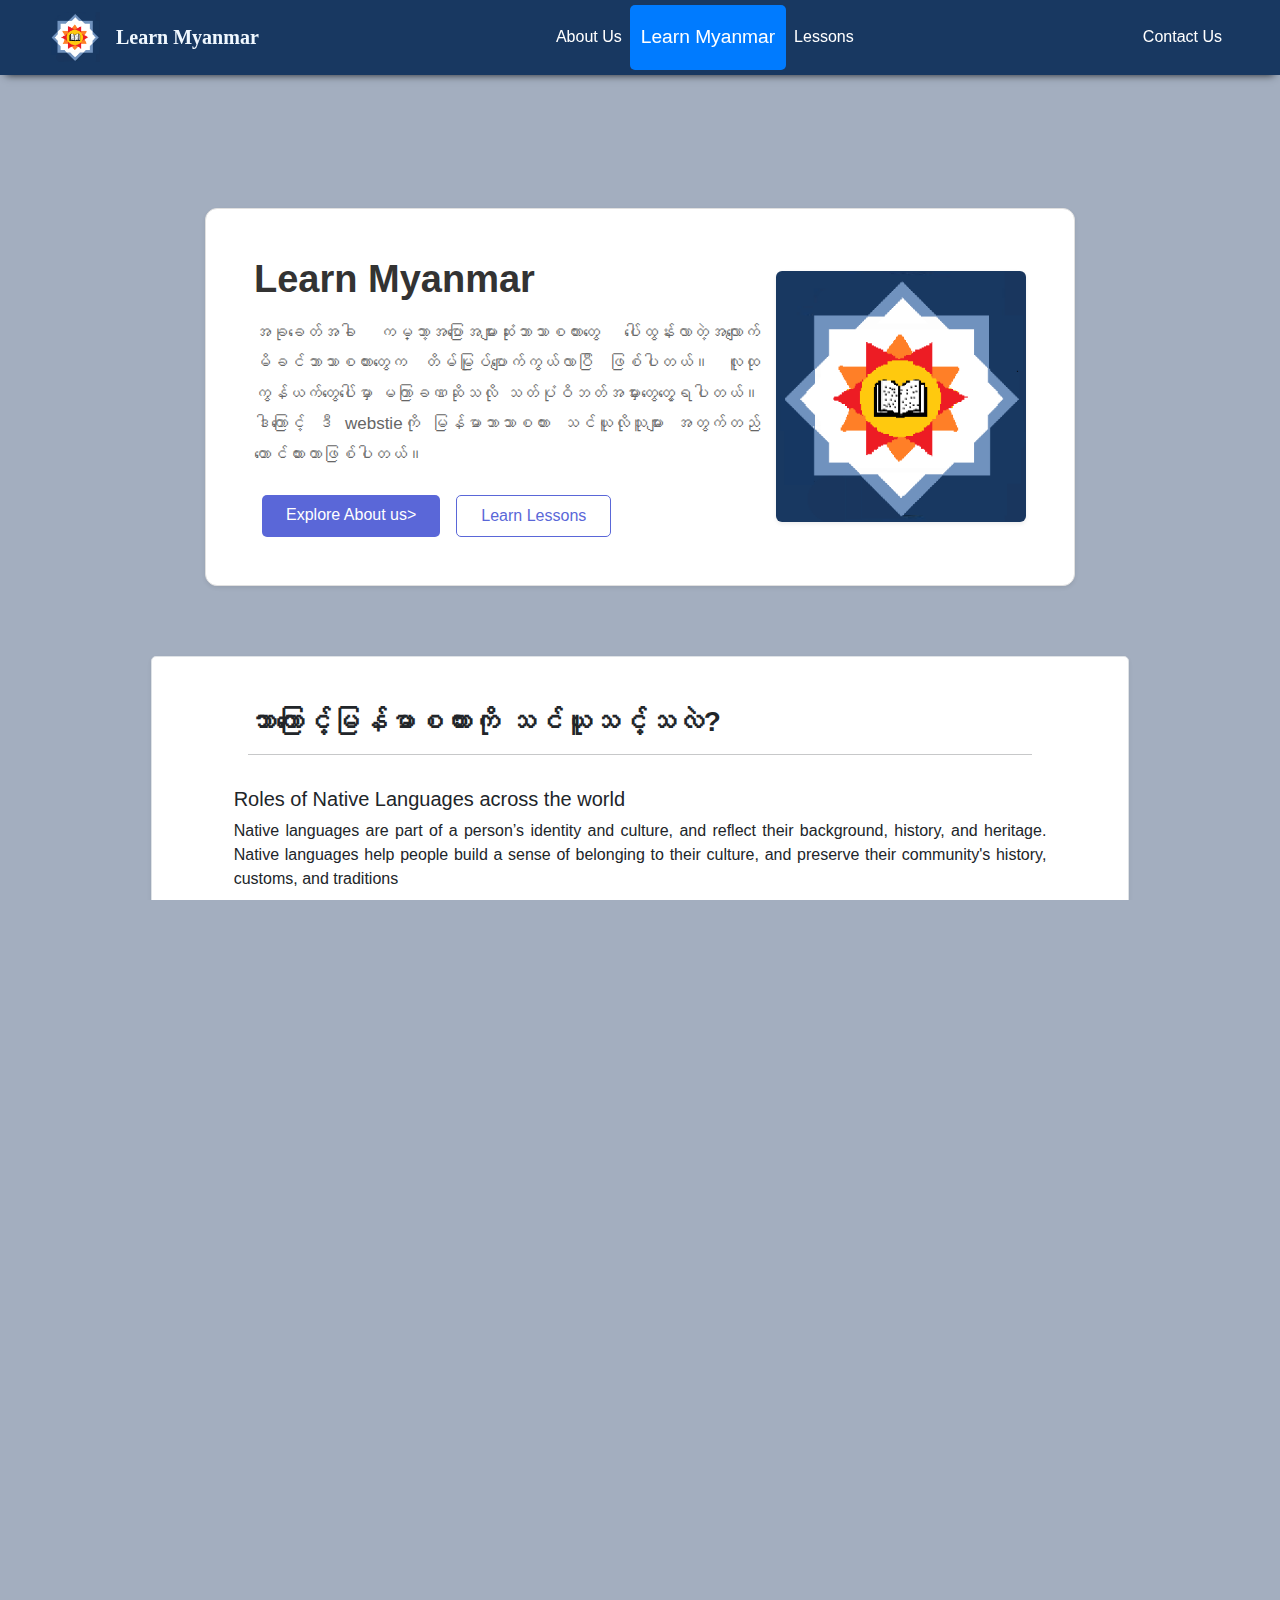
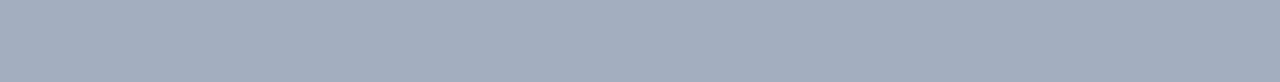
<file: index.html>
<!DOCTYPE html>
<html lang="en">

<head>
    <meta charset="UTF-8">
    <meta name="viewport" content="width=device-width, initial-scale=1.0">
    <title>Homepage | Learn Myanmar</title>
    <link href="https://cdn.jsdelivr.net/npm/bootstrap@5.0.2/dist/css/bootstrap.min.css" rel="stylesheet">
    <link rel="stylesheet" href="https://cdn.jsdelivr.net/npm/bootstrap-icons@1.11.3/font/bootstrap-icons.min.css">
    <link rel="stylesheet" href="https://cdnjs.cloudflare.com/ajax/libs/font-awesome/6.6.0/css/all.min.css"
        integrity="sha512-Kc323vGBEqzTmouAECnVceyQqyqdsSiqLQISBL29aUW4U/M7pSPA/gEUZQqv1cwx4OnYxTxve5UMg5GT6L4JJg=="
        crossorigin="anonymous" referrerpolicy="no-referrer" />
    <link rel="icon" type="image/x-icon" href="photos/Logo.png">
    <link rel="stylesheet" href="css.css">
    <script src="js.js"></script>
</head>

<body>

    <nav class="navbar navbar-expand-lg navbar-white">
        <a class="navbar-brand" href="#">
            <img src="photos/Logo.png" alt="Logo" width="50" height="50">
            <a class="navbar-brand" href="index.html"><span class="navbar-text">Learn Myanmar</span></a>
        </a>
        <button class="navbar-toggler text-white" type="button" data-bs-toggle="collapse" data-bs-target="#navbarNav"
            aria-controls="navbarNav" aria-expanded="false" aria-label="Toggle navigation">
            <span>
                <svg xmlns="http://www.w3.org/2000/svg" width="32" height="32" class="bi" fill="currentColor"
                    viewBox="0 0 16 16">
                    <path fill-rule="evenodd"
                        d="M2.5 11.5A.5.5 0 0 1 3 11h10a.5.5 0 0 1 0 1H3a.5.5 0 0 1-.5-.5zm0-4A.5.5 0 0 1 3 7h10a.5.5 0 0 1 0 1H3a.5.5 0 0 1-.5-.5zm0-4A.5.5 0 0 1 3 3h10a.5.5 0 0 1 0 1H3a.5.5 0 0 1-.5-.5z">
                    </path>
                </svg>
            </span>
        </button>
        <div class="collapse navbar-collapse" id="navbarNav">
            <ul class="navbar-nav mx-auto align-items-center">
                <li class="nav-item"><a class="nav-link" href="about.html">About Us</a></li>
                <div class="edu-link-foundation">
                    <li class="nav-item"><a class="nav-link edu-library-link" href="index.html">Learn Myanmar</a></li>
                </div>
                <li class="nav-item"><a class="nav-link" href="lessons.html">Lessons</a></li>
            </ul>
            <ul class="navbar-nav ml-auto">
                <li class="nav-item"><a class="nav-link btn btn-outline-primary" href="contact.html">Contact Us</a></li>
            </ul>
        </div>
    </nav>
    <div class="page">
        <div class="page">
            <div class="container mt-5">
                <div class="edu-library shadow-sm p-5 rounded-lg d-flex align-items-center">
                    <div class="text-content">
                        <h1>Learn Myanmar</h1>
                        <p class="mb-4">အခုခေတ်အခါ ကမ္ဘာ့အပြောအများဆုံးဘာသာစကားတွေ ပေါ်ထွန်းလာတဲ့အလျောက် မိခင်ဘာသာစကားတွေက တိမ်မြုပ်ပျောက်ကွယ်လာပြီ ဖြစ်ပါတယ်။ လူထုကွန်ယက်တွေ‌ပေါ်မှာ မကြာခဏဆိုသလို သတ်ပုံဝိဘတ်အမှားတွေတွေ့ရပါတယ်။ ဒါကြောင့် ဒီ webstieကို မြန်မာဘာသာစကား သင်ယူလိုသူများ အတွက်တည်တောင်ထားတာဖြစ်ပါတယ်။</p>
                        <div class="d-flex mt-4">
                            <a href="#" class="btn btn-primary mx-2 px-4 py-2" onclick="explore();">Explore About
                                us></a>
                            <a href="#" class="btn btn-outline-primary mx-2 px-4 py-2" onclick="homelibrary();">Learn Lessons</a>
                        </div>
                    </div>
                    <div class="image-content book-pic ml-5 ps-3">
                        <img src="photos/Logo.png" alt="Library Icon" class="img-fluid rounded shadow-sm">
                    </div>
                </div>
            </div>

            <div class="row justify-content-center">
                <div class="content-I content-I-text col-md-9 p-5 justify-content-center border shadow-sm rounded-lg">
                    <div class="text-start px-5">
                        <h3><b>ဘာကြောင့်မြန်မာစကားကို သင်ယူသင့်သလဲ?</b></h3>
                        <hr>
                    </div>
                    <div class="row justify-content-center align-items-center flex-wrap">
                        <div class="col-md-11 mt-3 px-2">
                            <h5>Roles of Native Languages across the world</h5>
                            <p>Native languages are part of a person’s identity and culture, and reflect their background, history, and heritage. Native languages help people build a sense of belonging to their culture, and preserve their community's history, customs, and traditions</p>
                        </div>
                    </div>
                    <div class="row justify-content-center align-items-center flex-wrap">
                        <div class="col-md-7 mt-3 px-2">
                            Talking about why should we read, it is because it can bring us large impacts. In fact, it
                            can change us completely. An article (Whole Readers, Chad Jones, Oct 2023) has stated that
                            studies had shown that reading can improve our brains’ cognitive functions (our Critical
                            thinking skills), helping us to understand complex subjects. It also can open a person’s
                            mind up, showcasing different perspectives from all over the world on different subjects.
                            Meaning it can change a person’s wisdom and intelligence permanently resulting in better
                            decisions. Also, reading tickle our curiosity, reducing our stress and pressure on muscles
                            around our body, benefiting physically as well.
                        </div>
                        <div class="col-md-4">
                            <img src="photos/pho.jpg" class="book-pic" alt="book-pic" width="100%" height="220px">
                        </div>
                    </div>
                    <div class="row justify-content-center align-items-center flex-wrap">
                        <div class="col-md-11 mt-3 px-2">
                            <p>That’s why reading should be a part of your pastimes, understanding the benefits and
                                valuing each and every second in your life. And let our EDU Library help you to become a
                                better you.</p>
                            <p><b>By Learn Myanmar Admins</b></p>
                        </div>
                    </div>
                </div>
            </div>
        </div>

        <footer class="text-center text-lg-start  mt-5 py-4 bg-light">
            <div class="container">
                <div class="row">
                    <div class="col-md-4 mb-3">
                        <h5>About Learn Myanmar</h5>
                        <p>Let's Promote, Protect and Preserve our language Myanmar by learning at Learn Myanmar</p>
                    </div>
                    <div class="col-md-4 mb-3">
                        <h5>Quick Links</h5>
                        <ul class="list-unstyled">
                            <li><a href="index.html" class="text-dark">Homepage</a></li>
                            <li><a href="about.html" class="text-dark">About Us</a></li>
                            <li><a href="lessons.html" class="text-dark">Lessons</a></li>
                            <li><a href="References.docx" class="text-dark">References</a></li>
                            <li><a href="contact.html" class="text-dark">Contact Us</a></li>
                        </ul>
                    </div>
                    <div class="col-md-4 mb-3">
                        <h5>Contact Us</h5>
                        <p>Email: mkstw623@gmail.com</p>
                        <p>Email: m44753683@gmail.com</p>
                        <div>
                            <a href="#" class="text-dark me-3"><i class="fab fa-facebook"></i></a>
                            <a href="#" class="text-dark me-3"><i class="fab fa-twitter"></i></a>
                            <a href="#" class="text-dark"><i class="fab fa-linkedin"></i></a>
                        </div>
                    </div>
                </div>
            </div>
        </footer>
        <div class="text-center bg-dark text-white py-2">
            © 2024 Learn Myanmar. All rights reserved.
        </div>

        <script>
            const currentPath = window.location.pathname;
            const navLinks = document.querySelectorAll('.navbar-nav .nav-link');

            navLinks.forEach(link => {
                if (link.getAttribute('href') === currentPath) {
                    link.classList.add('active');
                }
            });
            function explore() {
                window.location.assign('pages/about.html');
            }
        </script>
        <script src="https://code.jquery.com/jquery-3.5.1.slim.min.js"></script>
        <script src="https://cdn.jsdelivr.net/npm/bootstrap@5.3.3/dist/js/bootstrap.min.js"></script>

</body>

</html>
</file>
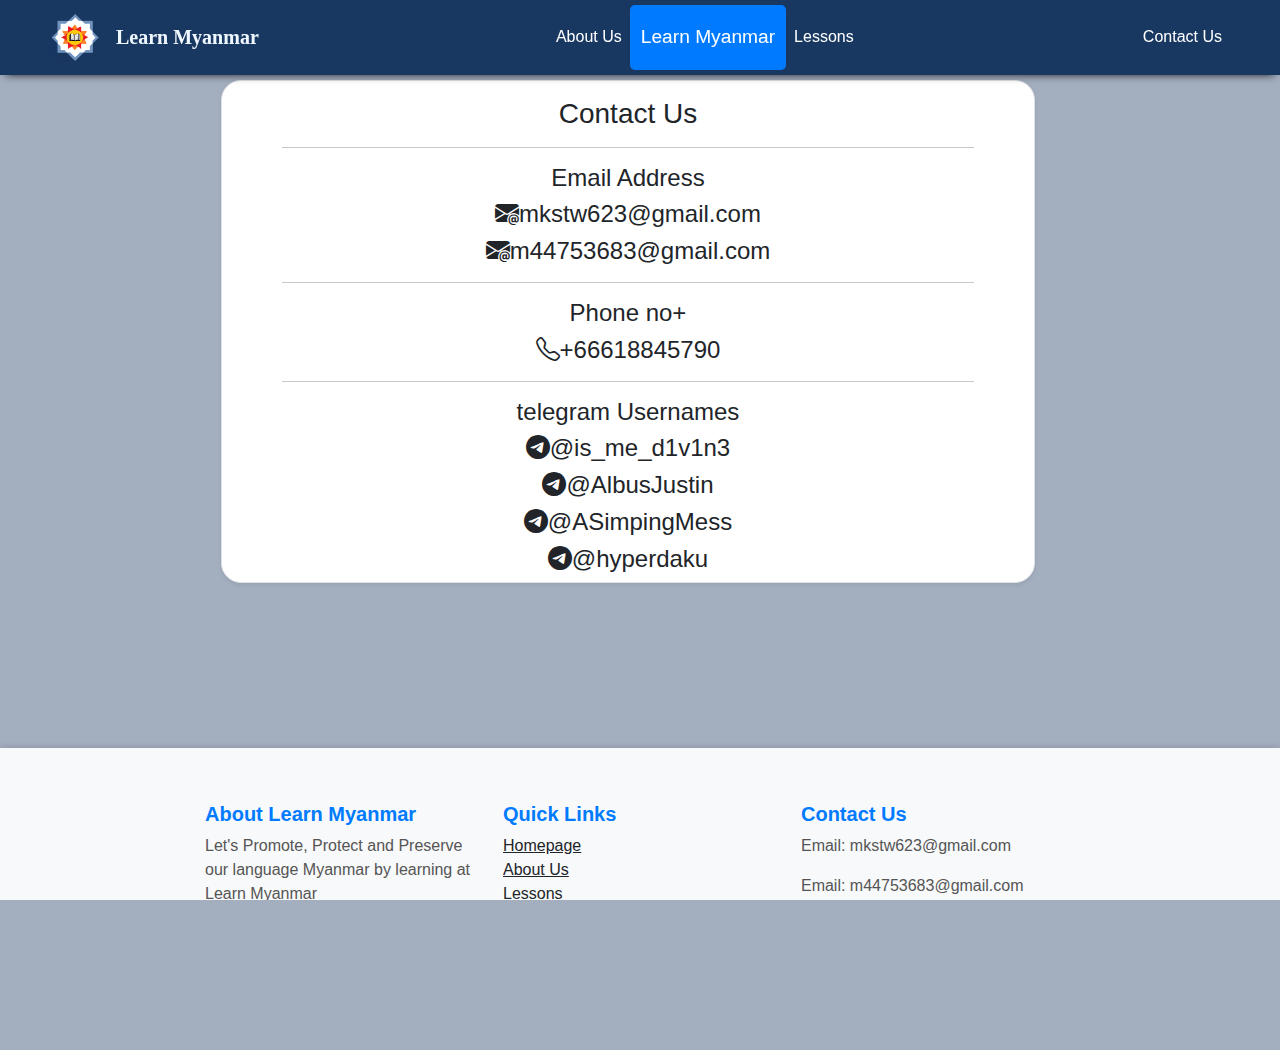
<file: contact.html>
<!DOCTYPE html>
<html lang="en">
<head>
    <meta charset="UTF-8">
    <meta name="viewport" content="width=device-width, initial-scale=1.0">
    <title>Contact | Learn Myanmar</title>
    <link href="https://cdn.jsdelivr.net/npm/bootstrap@5.0.2/dist/css/bootstrap.min.css" rel="stylesheet">
    <link rel="stylesheet" href="https://cdn.jsdelivr.net/npm/bootstrap-icons@1.11.3/font/bootstrap-icons.min.css">
    <link rel="stylesheet" href="css.css">
    <link rel="icon" type="image/x-icon" href="photos/Logo.png">
</head>
<body>
    <nav class="navbar navbar-expand-lg navbar-white">
        <a class="navbar-brand" href="#">
            <img src="photos/Logo.png" alt="Logo" width="50" height="50">
            <a class="navbar-brand" href="index.html"><span class="navbar-text">Learn Myanmar</span></a>
        </a>
        <button class="navbar-toggler text-white" type="button" data-bs-toggle="collapse" data-bs-target="#navbarNav"
            aria-controls="navbarNav" aria-expanded="false" aria-label="Toggle navigation">
            <span>
                <svg xmlns="http://www.w3.org/2000/svg" width="32" height="32" class="bi" fill="currentColor"
                    viewBox="0 0 16 16">
                    <path fill-rule="evenodd"
                        d="M2.5 11.5A.5.5 0 0 1 3 11h10a.5.5 0 0 1 0 1H3a.5.5 0 0 1-.5-.5zm0-4A.5.5 0 0 1 3 7h10a.5.5 0 0 1 0 1H3a.5.5 0 0 1-.5-.5zm0-4A.5.5 0 0 1 3 3h10a.5.5 0 0 1 0 1H3a.5.5 0 0 1-.5-.5z">
                    </path>
                </svg>
            </span>
        </button>
        <div class="collapse navbar-collapse" id="navbarNav">
            <ul class="navbar-nav mx-auto align-items-center">
                <li class="nav-item"><a class="nav-link" href="about.html">About Us</a></li>
                <div class="edu-link-foundation">
                    <li class="nav-item"><a class="nav-link edu-library-link" href="index.html">Learn Myanmar</a></li>
                </div>
                <li class="nav-item"><a class="nav-link" href="lessons.html">Lessons</a></li>
            </ul>
            <ul class="navbar-nav ml-auto">
                <li class="nav-item"><a class="nav-link btn btn-outline-primary" href="contact.html">Contact Us</a></li>
            </ul>
        </div>
    </nav>
    <div class="page container-fluid row justify-content-center">
        <div class="col-md-8">
            <section class="container-fluid bg-white border shadow-sm rounded-lg" style="border-radius: 20px;">
                <div class="text-center px-5 pt-3">
                    <h3>Contact Us</h3>
                    <hr>
                    <h4>Email Address</h4>
                    <h4><i class="bi bi-envelope-at-fill"></i>mkstw623@gmail.com</h4>
                    <h4><i class="bi bi-envelope-at-fill"></i>m44753683@gmail.com</h4>
                    <hr>
                    <h4>Phone no+</h4>
                    <h4><i class="bi bi-telephone"></i>+66618845790</h4>
                    <hr>
                    <h4>telegram Usernames</h4>
                    <h4><i class="bi bi-telegram"></i>@is_me_d1v1n3</h4>
                    <h4><i class="bi bi-telegram"></i>@AlbusJustin</h4>
                    <h4><i class="bi bi-telegram"></i>@ASimpingMess</h4>
                    <h4><i class="bi bi-telegram"></i>@hyperdaku</h4>
                </div>
            </section>
        </div>
    </div>
    <footer class="text-center text-lg-start  mt-5 py-4 bg-light">
        <div class="container">
            <div class="row">
                <div class="col-md-4 mb-3">
                    <h5>About Learn Myanmar</h5>
                    <p>Let's Promote, Protect and Preserve our language Myanmar by learning at Learn Myanmar</p>
                </div>
                <div class="col-md-4 mb-3">
                    <h5>Quick Links</h5>
                    <ul class="list-unstyled">
                        <li><a href="index.html" class="text-dark">Homepage</a></li>
                        <li><a href="about.html" class="text-dark">About Us</a></li>
                        <li><a href="lessons.html" class="text-dark">Lessons</a></li>
                        <li><a href="References.docx" class="text-dark">References</a></li>
                        <li><a href="contact.html" class="text-dark">Contact Us</a></li>
                    </ul>
                </div>
                <div class="col-md-4 mb-3">
                    <h5>Contact Us</h5>
                    <p>Email: mkstw623@gmail.com</p>
                    <p>Email: m44753683@gmail.com</p>
                    <div>
                        <a href="#" class="text-dark me-3"><i class="fab fa-facebook"></i></a>
                        <a href="#" class="text-dark me-3"><i class="fab fa-twitter"></i></a>
                        <a href="#" class="text-dark"><i class="fab fa-linkedin"></i></a>
                    </div>
                </div>
            </div>
        </div>
    </footer>
    <div class="text-center bg-dark text-white py-2">
        © 2024 Learn Myanmar. All rights reserved.
    </div>
</body>
</html>
</file>
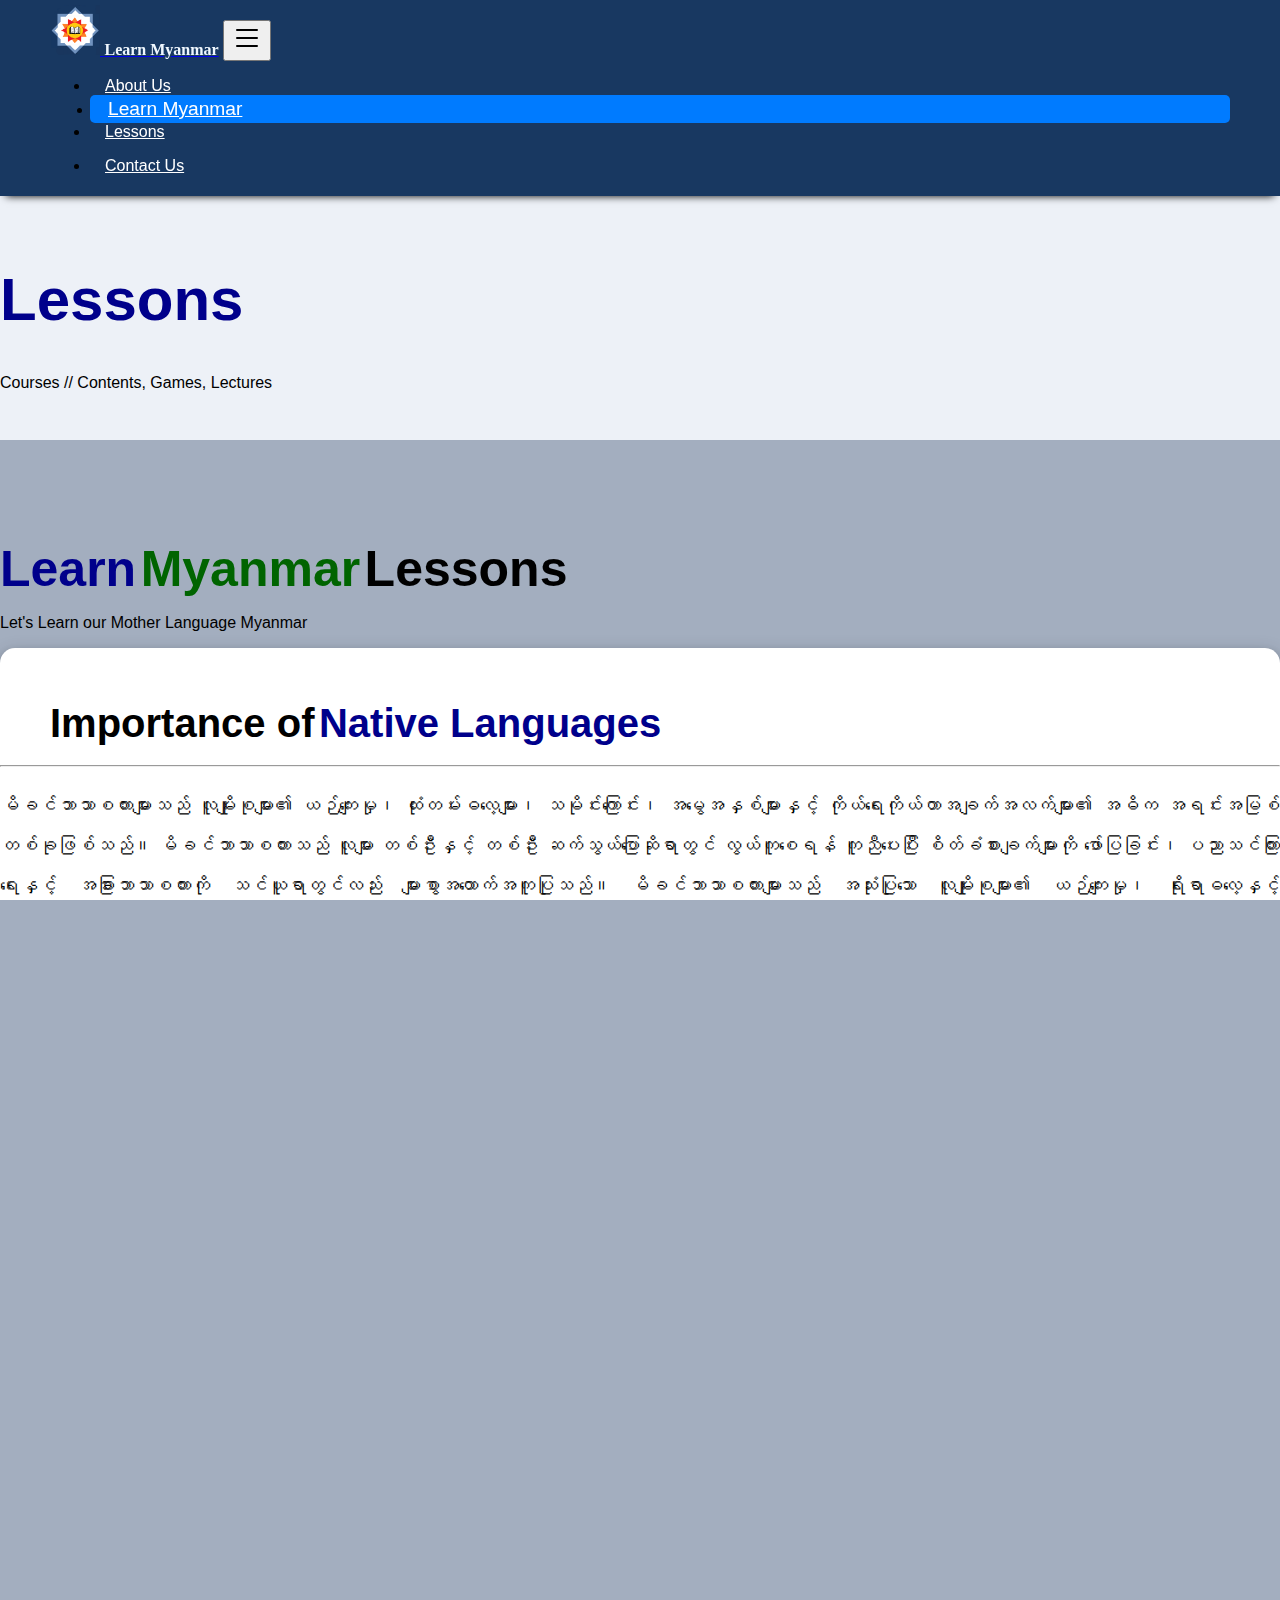
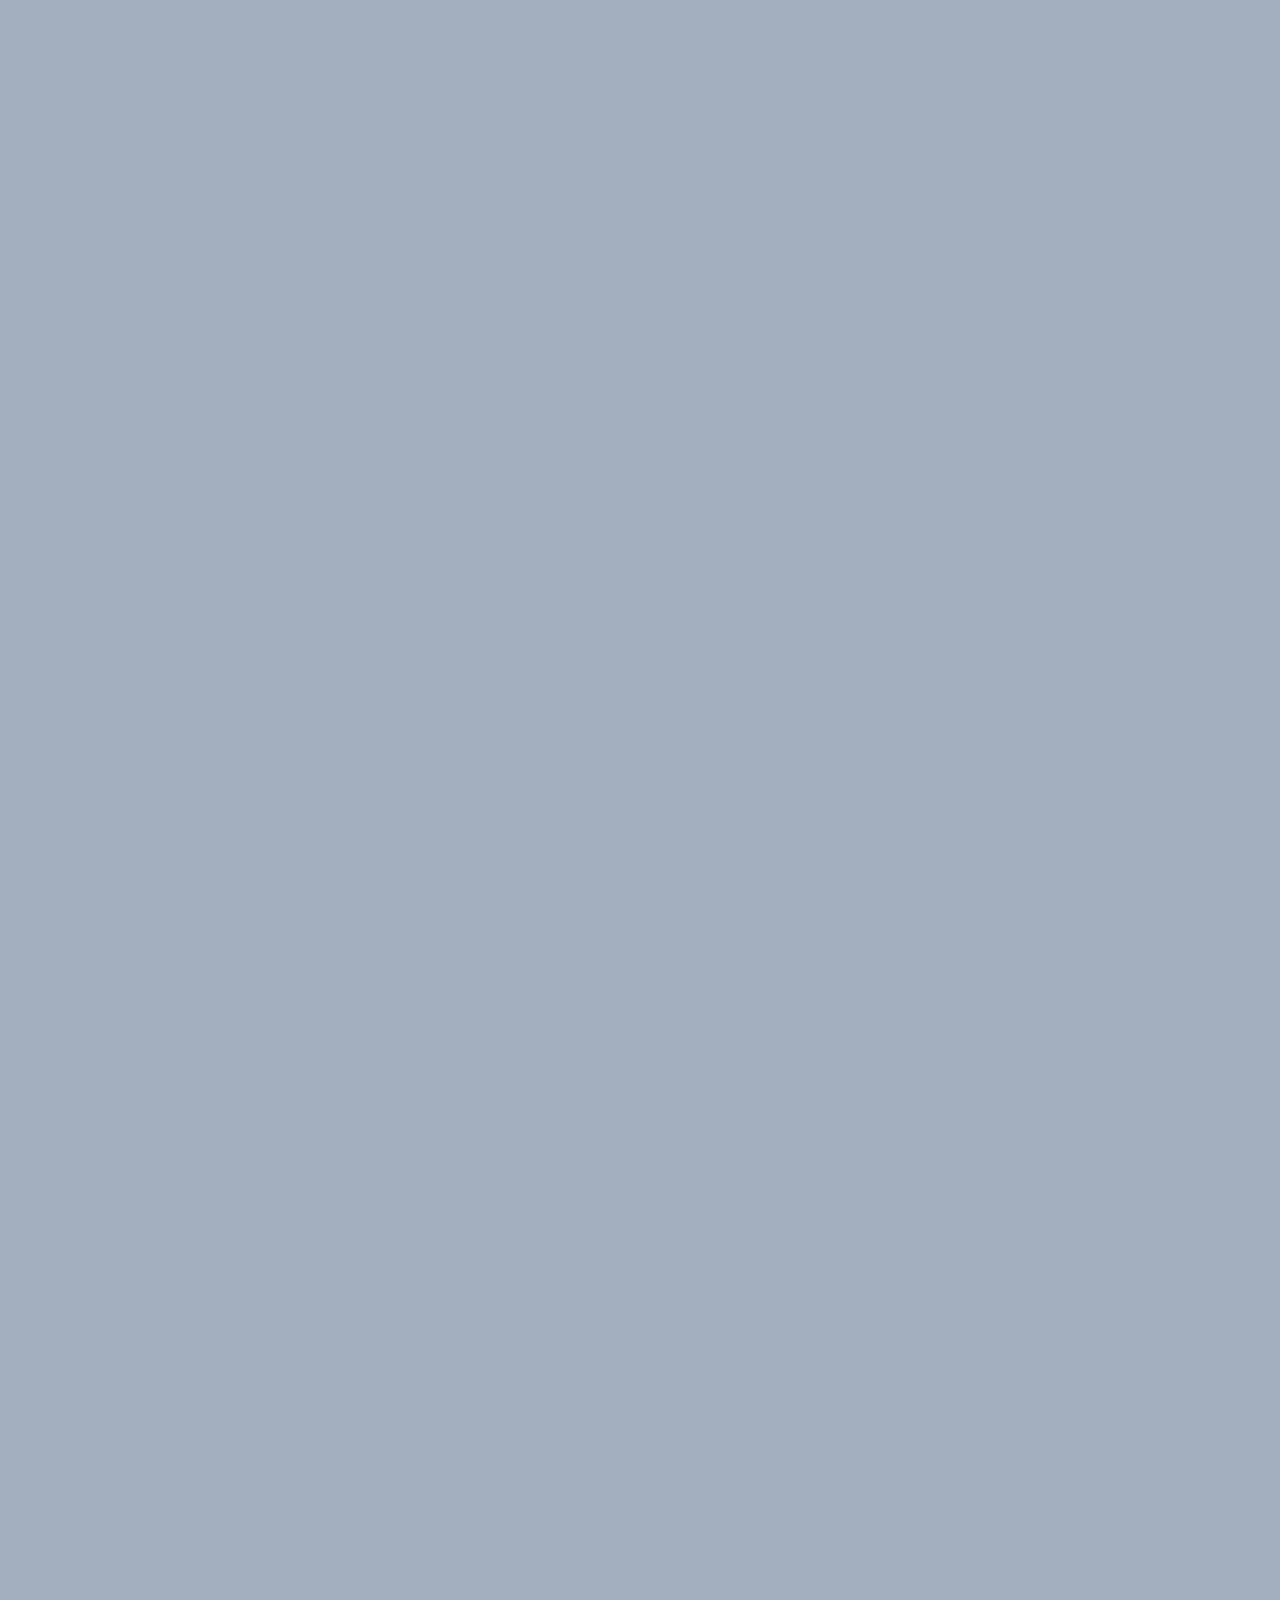
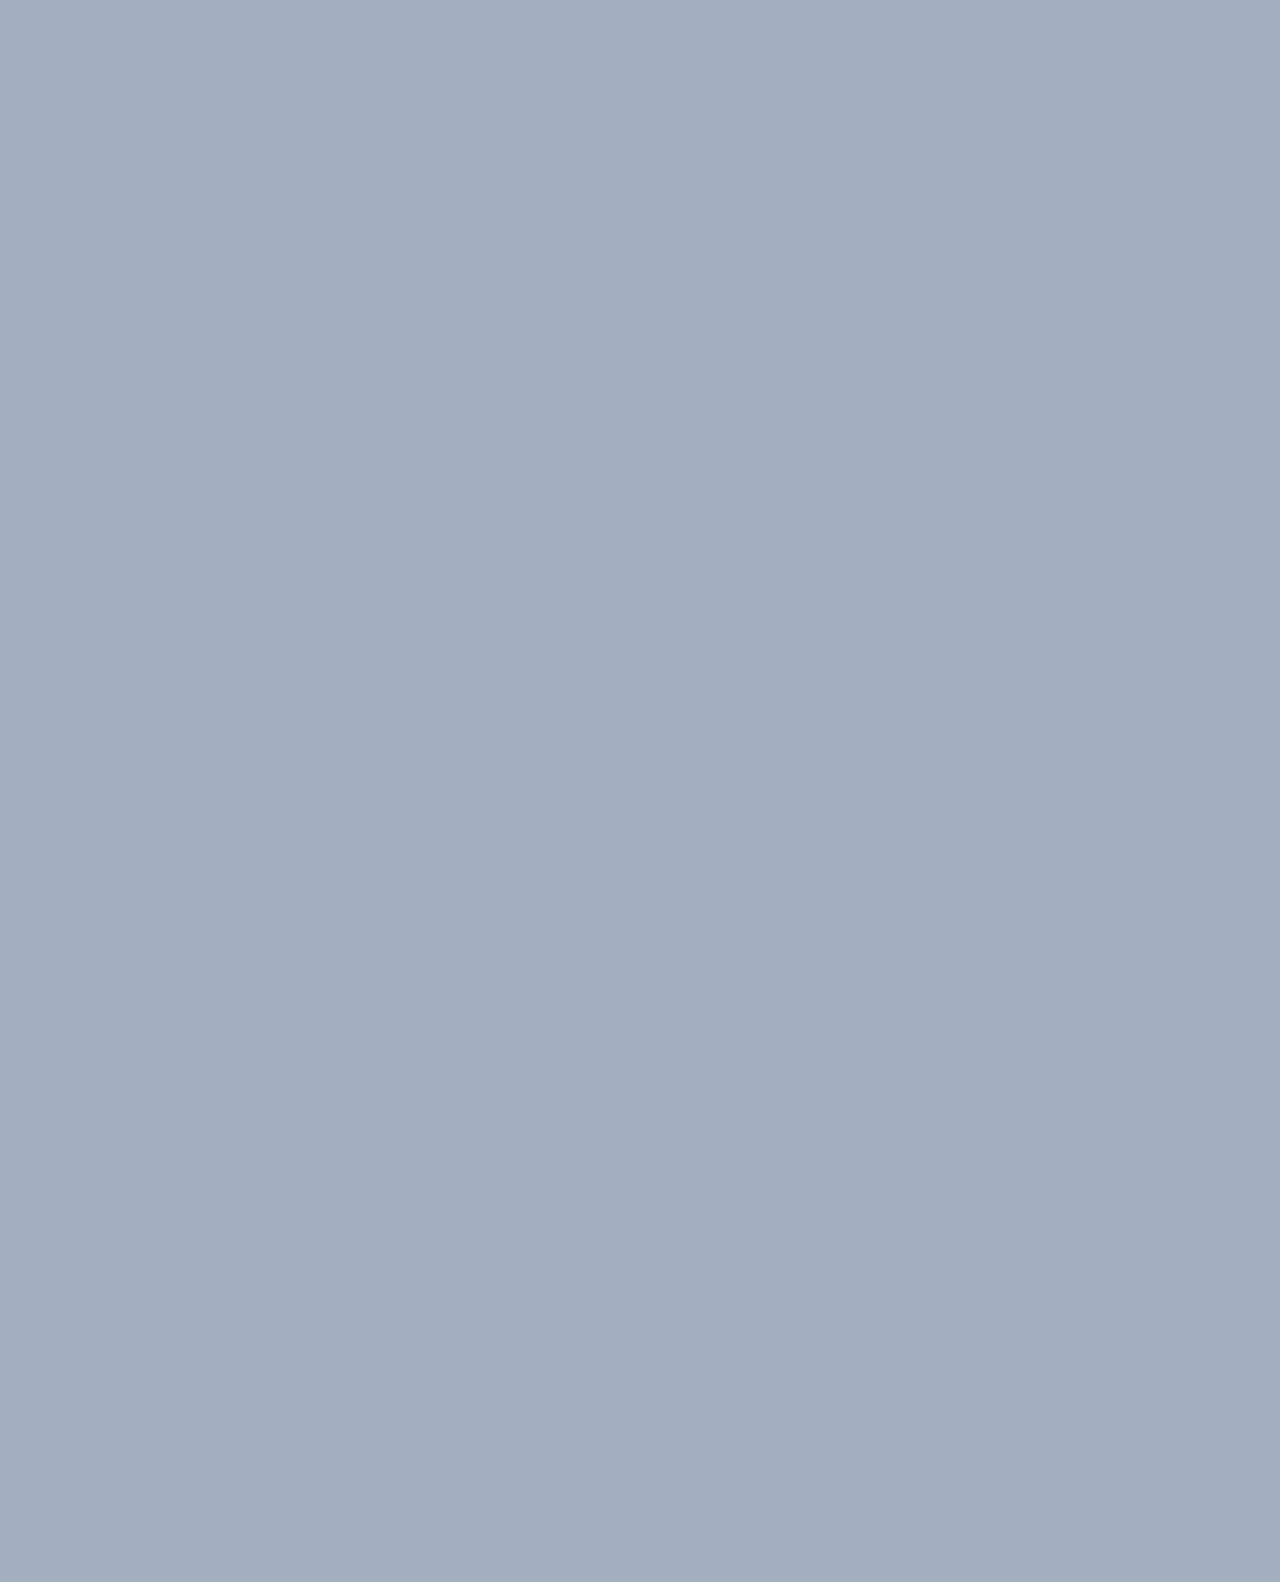
<file: lessons.html>
<!DOCTYPE html>
<html lang="en">
<head>
    <meta charset="UTF-8">
    <meta name="viewport" content="width=device-width, initial-scale=1.0">
    <link rel="icon" type="image/x-icon" href="photos/Logo.png">
    <title>Lessons | Learn Myanmar</title>
    <!--Bootstrap CDN Links-->
    <link href="https://cdn.jsdelivr.net/npm/bootstrap@5.3.2/dist/css/bootstrap.min.css" rel="stylesheet" integrity="sha384-T3c6CoIi6uLrA9TneNEoa7RxnatzjcDSCmG1MXxSR1GAsXEV/Dwwykc2MPK8M2HN" crossorigin="anonymous">
    <script src="https://cdn.jsdelivr.net/npm/bootstrap@5.3.2/dist/js/bootstrap.bundle.min.js" integrity="sha384-C6RzsynM9kWDrMNeT87bh95OGNyZPhcTNXj1NW7RuBCsyN/o0jlpcV8Qyq46cDfL" crossorigin="anonymous"></script>
    <!--Bootstrap icon link-->
    <link rel="stylesheet" href="https://cdn.jsdelivr.net/npm/bootstrap-icons@1.11.2/font/bootstrap-icons.min.css">
    <!--External CSS-->
    <link rel="stylesheet" href="css.css">
    <script src="js.js"></script>
</head>
<body>
    <!--Nav Bar Start-->
    <nav class="navbar navbar-expand-lg navbar-white">
        <a class="navbar-brand" href="#">
            <img src="photos/Logo.png" alt="Logo" width="50" height="50">
            <a class="navbar-brand" href="index.html"><span class="navbar-text">Learn Myanmar</span></a>
        </a>
        <button class="navbar-toggler text-white" type="button" data-bs-toggle="collapse" data-bs-target="#navbarNav"
            aria-controls="navbarNav" aria-expanded="false" aria-label="Toggle navigation">
            <span>
                <svg xmlns="http://www.w3.org/2000/svg" width="32" height="32" class="bi" fill="currentColor"
                    viewBox="0 0 16 16">
                    <path fill-rule="evenodd"
                        d="M2.5 11.5A.5.5 0 0 1 3 11h10a.5.5 0 0 1 0 1H3a.5.5 0 0 1-.5-.5zm0-4A.5.5 0 0 1 3 7h10a.5.5 0 0 1 0 1H3a.5.5 0 0 1-.5-.5zm0-4A.5.5 0 0 1 3 3h10a.5.5 0 0 1 0 1H3a.5.5 0 0 1-.5-.5z">
                    </path>
                </svg>
            </span>
        </button>
        <div class="collapse navbar-collapse" id="navbarNav">
            <ul class="navbar-nav mx-auto align-items-center">
                <li class="nav-item"><a class="nav-link" href="about.html">About Us</a></li>
                <div class="edu-link-foundation">
                    <li class="nav-item"><a class="nav-link edu-library-link" href="index.html">Learn Myanmar</a></li>
                </div>
                <li class="nav-item"><a class="nav-link" href="lessons.html">Lessons</a></li>
            </ul>
            <ul class="navbar-nav ml-auto">
                <li class="nav-item"><a class="nav-link btn btn-outline-primary" href="contact.html">Contact Us</a></li>
            </ul>
        </div>
    </nav>
    <!--Nav Bar End-->
    <!--Physical Title-->
    <div class="dev">
        <div class="dev-1">
            <div class="dev-tpc text-center">
                <h1>Lessons</h1>
                <p>Courses // Contents, Games, Lectures</p>
            </div>
        </div>
        <div class="dev-2">
            <div class="dev-tpc-2 text-center">
                <h1 style="color: darkblue;">Learn</h1>
                <h1 style="color: darkgreen;">Myanmar</h1>
                <h1>Lessons</h1>
                <p>Let's Learn our Mother Language Myanmar</p>
            </div>
        </div>
    </div>
    <!--Main Page-->
    <!--What 1-->
    <div class="what">
        <div class="row d-flex justify-content-center mt-4">
            <div class="col-md-11 mt-5">
                <div class="what-shadow p-3 text-center" style="background-color: white;">
                    <div class="what-topic text-start">
                        <h1>Importance of</h1>
                        <h1 style="color: darkblue;">Native Languages</h1>
                    </div><hr>
                    <div class="what-h row justify-content-center mt-5"> 
                        <div class="what-cntt col-md-7 mt-3 px-2">
                            <p>မိခင်ဘာသာစကားများသည် လူမျိုးစုများ၏ ယဉ်ကျေးမှု၊ ထုံးတမ်းဓလေ့များ၊ သမိုင်းကြောင်း၊ အမွေအနှစ်များနှင့် ကိုယ်ရေးကိုယ်တာအချက်အလက်များ၏ အဓိက အရင်းအမြစ်တစ်ခုဖြစ်သည်။ မိခင်ဘာသာစကားသည် လူများ တစ်ဦးနှင့် တစ်ဦး ဆက်သွယ်ပြောဆိုရာတွင် လွယ်ကူစေရန် ကူညီပေးပြီး စိတ်ခံစားချက်များကို ဖော်ပြခြင်း၊ ပညာသင်ကြားရေးနှင့် အခြားဘာသာစကားကို သင်ယူရာတွင်လည်း များစွာအထောက်အကူပြုသည်။ မိခင်ဘာသာစကားများသည် အသုံးပြုသော လူမျိုးစုများ၏ ယဉ်ကျေးမှု၊ ရိုးရာဓလေ့နှင့် အပြန်အလှန်ဆက်စပ်နေပြီး ထိုယဉ်ကျေးမှုနှင့် ရိုးရာဓလေ့များကို ဆက်လက်ထိန်းသိမ်းရန် ကူညီပေးသည်။ ယခုအခါ မိခင်ဘာသာစကားများသည် တဖြည်းဖြည်း မှေးမှိန်ပျောက်ကွယ်နေသော့ကြောင့် မိခင်ဘာသာစကားများကို ဆက်လက်ထိန်းသိမ်းနိုင်ရန် လိုအပ်သည်။</p>
                        </div>
                        <div class="col-md-4 what-pic img-1">
                            <img src="photos/myanmar.jpg" alt="" width="100%" height="100%">
                        </div>
                    </div>
                </div>
            </div>
        </div>
    </div>
    <!--Exercises-->
    <div class="dev-2">
        <div class="dev-tpc-2 text-center">
            <h1>1. Interesting</h1>
            <h1 style="color: darkblue;">Burmese</h1>
            <h1>Exercises</h1>
            <p>Let's learn how to do exercises!</p>
        </div>
    </div>
    <div class="what">
        <div class="row d-flex justify-content-center">
            <div class="col-md-11 mt-5">
                <div class="what-shadow p-3 text-center" style="background-color: white;">
                    <div class="what-topic text-start">
                        <h1>Lesson</h1>
                        <h1 style="color: green;">Intro</h1>
                    </div><hr>
                    <div class="what-h row justify-content-center mt-5"> 
                        <div class="what-cntt col-md-11 mt-3">
                            <p>ပရိသတ်အများစုအနေဖြင့် မြန်မာဘာသာစကားကို ပြောတတ်ပြီးဟု ယူဆပါတယ်။ ဒါကြောင့် သင်ခန်းစာတွေအနေဖြင့် အခြေခံအစား မြန်မာဘာသာစကားနဲ့ပတ်သက်တဲ့ ဖြစ်လေ့ဖြစ်ထအမှားတွေ၊ စိတ်ဝင်စားစရာအကြောင်းအရာတွေကိုသာ အထူးပြုတင်ဆက်ပေးသွားပါမယ်။</p>
                        </div>
                    </div>
                </div>
            </div>
        </div>
    </div>
    <div class="dev-vid tabpane-cntt">
        <div class="container-fluid">
            <div class="row justify-content-center">
                <div class="col-md-11">
                    <div class="what-shadow medi-les d-flex justify-content-center mt-5" style="background-color: white;">
                        <div class="container-fluid">
                            <h1 class="text-center pt-2">Exercise Lessons</h1><hr>
                            <div class="row justify-content-center">
                                <div class="col-md-12">
                                    <div class="row vid-pane" style="background-color: white;">
                                        <div class="col-md-9 gmbm-ifm">
                                            <div class="tab-content pt-1">
                                                <div class="tab-pane active" id="vid-o">
                                                    <h3 class="text-center">History of Myanmar Language</h3><br>
                                                    <p>ဘာသာစကားတစ်ခုကို သင်ယူတဲ့အခါ ထိုဘာသာစကားရဲ့ သမိုင်းကြောင်းကို သိဖို့အလွန်အရေးကြီးပါတယ်။ ရှေ့ဖော်ပြပါအတိုင်း ဘာသာစကားတွေက ယဥ်ကျေးမှုအမွေအနှစ်တွေကို ဘိုးဘေးဘီဘင်အဆက်ဆက် လက်ဆင့်ကမ်းထိန်းသိမ်းပေးတဲ့ အချက်တစ်ခုပဲဖြစ်ပါတယ်။ ဒါကြောင့်ပဲ သင်ခန်းစာမိတ်ဆက်အနေနဲ့ မြန်မာဘာသာစကားရဲ့ သမိုင်းကြောင်းကို တင်ဆက်ပေးလိုက်ရပါတယ်။</p>
                                                    <p>မြန်မာဘာသာစကားရဲ့ သမိုင်းကြောင်းအနေနဲ့ တခြားဘာသာစကားများကဲ့သို့ တိကျစွာမရှိသော်လည်း ထူးခြားလှသည်။ မြန်မာစကားသည် ၁၁ရာစုဝန်းကျင်တွင် ပေါ်ပေါက်ခဲ့သည်ဟု ယူဆရသည်။ သမိုင်းလေ့လာချက်အရ မြန်မာဘာသာစကားမှာ ပျူ၊ မွန်၊ ပါဠိစကားတို့မှဆင်းသက်လာကြောင်း တွေ့ရသည်။</p>
                                                    <p>ရှေးမြန်မာပြည်အတွင်း ဗိဿနိုး၊ ဟန်လင်း၊ သရေခေတ္တရာစတဲ့ ပျူနေပြည်တော်တွေ အင်အားကျဆင်းလာပြီးနောက် မြန်မာနိုင်ငံဟာ ပဒေသရာဇ်နိုင်ငံငယ်တွေအဖြစ် အစိတ်စိတ်အမွှာမွှာ ပြိုကွဲခဲ့ရပါတယ်။ သို့သော် ပျူယဥ်ကျေးမှုများစွာက မြန်မာတစ်ဝှမ်း လွှမ်းမိုးခဲ့ပါတယ်။ ပျူနွယ်ဆက်မင်းတစ်ပါးဖြစ်တဲ့ အနော်ရထာက ပုဂံကိုတည်ထောင်ခဲ့ရာမှာ ပျူယဥ်ကျေးမှုများဆက်လက် ထွန်းကားခဲ့ပါတယ်။</p>
                                                    <p>အနော်ရထာမင်းလက်ထက်မှာတော့ ဈာန်သမာဓိအဟုန်နဲ့ ကြည်ညိုဖွယ်ရာအဆင်းရှိတဲ့ ဗုဒ္ဓဘာသာဈာန်ရ ရဟန်းတော် ရှင်အရဟံကို အနော်ရထာမင်းကြီးက ဖူးမြင်ကြည်ညိုမိရာမှ ပုဂံတိုင်းအတွင်း ပိဋကတ်၃ပုံကိုပင့်ဆောင်ခဲ့လေတယ်။ ဒါကြောင့်ပဲ ပုဂံဒေသမှာ ပါဠိစာပေထွန်းလာခဲ့ပါတယ်။</p>
                                                    <p>ရှင်အရဟံမှာ မွန်ဒေသမှရဟန်းတစ်ပါးဖြစ်သည့်အတွက် မွန်ယဥ်ကျေးမှုများလည်း ဝင်ရောက်ခဲ့သည်ဟုယူဆရပါတယ်။ ကျန်စစ်သားမင်းကြီးခေတ်မှာတော့ မွန်မင်းသမီးတစ်ပါးနဲ့ မွန်ဓလေ့အတိုင်း လက်ထပ်ခဲ့ပါတယ်။ မွန်အမတ်များစွာကို နန်းတော်တွင်း အရာပေးခန်းအပ်ခဲ့ပြီး မွန်ယဥ်ကျေးမှုလည်း ထွန်းကားလာစေခဲ့ပါတယ်။</p>
                                                    <p>ကျန်စစ်သားမင်းနာမကျန်းဖြစ်တဲ့ အချိန်မှာ ရာဇကုမာရ် မင်းသားက သူ့ပိုင်ရွှေငွေတွေရောင်းချပြီး ကုသိုလ်ဖြစ် ဘုရားတည်ခဲ့ပါတယ်။ ထို့နောက် မြစေတီကျောက်စာကို ၁၁၁၃ အေဒီမှာမှတ်တမ်းတင်ခဲ့ပါတယ်။ မှတ်တမ်းတင်ရာမှာ မွန် မြန်မာ ပါဠိဘာသာတို့ဖြင့်ရေးသားခဲ့သည်ဟုဆိုပါတယ်။ ဒါကြောင့်မြန်မာဘာသာက ၁၁၀၀အေဒီဝန်းကျင်တွင် စတင်ပေါ်ပေါက်ခဲ့သည်ဟု ယူဆနိုင်ပါတယ်။ ဒေသန္တရသမိုင်းကြောင်းအရ ပျူ မွန် 
                                                        ပါဠိဘာသာထွန်းကားချိန်ဖြစ်၍ ယဥ်ကျေးမှုအရ ဆက်နွယ်နေမည်သာဖြစ်တယ်။ ဗုဒ္ဓသာသနာ ထွန်းလင်းချိန်ဖြစ်၍ မြန်မာဘာသာစကားအပေါ် ပါဠိဘာသာရဲ့ဩဇာ လွှမ်းမိုးမှုမှာ အားကောင်းလှပါတယ်။</p>
                                                    <p>ယေဘုယျအားဖြင့် ဆိုရလျှင် မြန်မာစကားမှာ ပါဠိဘာသာမှဆင်းသက်လာတဲ့ dialet ဘာသာခွဲတစ်ခုပင်ဖြစ်လေတယ်။ ဥပမာ ပါဠိစကားလုံးများဖြစ်တဲ့ ရူပ၊ နာမ၊ စိတ္တ စတာတွေကို မြန်မာမှုပြုပြီး ရုပ်၊ နာမ်၊ စိတ်ဟု ခေါ်ကြတာပဲ ဖြစ်ပါတယ်။</p>
                                                    <p>မြန်မာဘာသာစကားကို ယခင်က ဗြဟ္မာဘာသာစကားလို့ ခေါ်ဝေါ်ခဲ့ကြတယ်။ နောက်မှ ဗြမာ၊ ဗရမာစသည်ဖြင့် ခေါ်ဝေါ်ကြပြီး ထိုမှတစ်ဆင့် ဗမာဘာသာစကားလို့ခေါ်ဝေါ် လာကြပါတယ်။ လွတ်လပ်ရေးရပြီးနောက်မှာတော့ ဗမာနိုင်ငံကို မြန်မာနိုင်ငံဟု တရားဝင်အမည်ပြေင်းခဲ့ပြီး ဗမာစကားကို ၁၉၈၉ခုနှစ်တွင် မြန်မာဘာသာစကားဟု တရားဝင်အမည်ပြေင်းခဲ့ပါတယ်။</p>
                                                    <p class="pb-5">ဒါကတော့ မြန်မာဘာသာစကားရဲ့ ရာဇဝင်သမိုင်းကြောင်းအကျဥ်းချုပ်နဲ့ မြန်မာဘာသာစကားရဲ့ အမွေအနှစ်အကျဥ်းချုပ်ပဲဖြစ်ပါတယ်။ ဒါကြောင့်ပဲ ကျွန်ုပ်တို့အနေနဲ့ ကျွန်ုပ်တို့ရဲ့ ဘိုးဘွားစဥ်ဆက်လက်ဆင့်ကမ်းလာတဲ့ ယဥ်ကျေးမှုကြွယ်ဝလှတဲ့ မြန်မာဘာသာစကားကို သင်ယူရမှာပဲ ဖြစ်ပါတော့တယ်။</p>
                                                </div>
                                                <div class="tab-pane" id="vid-i">
                                                    <h3 class="text-center">Alphabets and their importance-1</h3><br>
                                                    <p>ဘာသာစကားတိုင်းမှာ ၎င်းတို့နဲ့သက်ဆိုင်ရာ ဗျည်းစာလုံးတွေရှိကြပါတယ်။ ဗျည်းဆိုတဲ့စကားလုံးကတော့ ဗျဉ္ဇဆိုတဲ့ ပါဠိပုဒ်ကနေဆင်းသက်လာပြီး ကိုယ်စားပြုအက္ခရာဟု အဓိပ္ပါယ်ရပါတယ်။</p>
                                                    <p>ဘာသာစကားအများစုက အသံကိုအဓိကထား ဖြစ်ပေါ်လာကြပါ။ ဥပမာ ပါဠိစကားသည် ဗျည်းအက္ခရာမပါတယ် ရှေးဟောင်းဘာသာစကားတစ်ခုဖြစ်ပါတယ်။ တစ်နည်းအားဖြင့် ဝစီနှုတ်မှ တုန်ခါပြုလုပ်ပြောဆိုလိုက်တဲ့ အာခေါင်သံ လျှာသံ နှုတ်ဖျားသံ စတဲ့ အသံစာလုံးသာရှိပါတယ်။ ယဥ်ကျေးမှုအလိုက် သင်္ကေတစာလုံးများဖြင့် ရေးသားဖော်ပြရန် ဗျည်းများဖြစ်ပေါ်လာကြပါတယ်။</p>
                                                    <p>မြန်မာဘာသာစကားမှာ ပါဠိမှအခြေခံ ဆင်းသက်လာခြင်းဖြစ်ရာ ပါဠိအခြေခံအသံစာလုံးဖော်ဗျည်း အက္ခရာ ၃၃လုံး၊ အားစိုက်ရွတ်ဆိုရတဲ့ အာခေါင်သံပါ သရ၁၂လုံးပါဝင်ပါတယ်။ ဗျည်း ၃၃လုံးမှာ အများသိကြတဲ့ က မှ အ အထိဖြစ်ပြီး သရ ၁၂လုံးမှာ အ ကိုခြေခံတဲ့ အ၊ အာ၊ ဣ(အိ)၊ ဤ(အီ)၊ ဥ(အု)၊ ဦ(အူ)၊ ဧ(အေ)၊ အဲ၊ ဩ(အော)၊ ဪ(အော်)၊ အံ၊ အို တို့ဖြစ်ကြသည်။</p>
                                                    <p>စကားပြောရတွင် လွယ်ကူစေရန်အထောက်အကူပြု စကားလုံးများမှာ သရများပင်ဖြစ်သည်။ ဥပမာ က ဆိုသည့်စာလုံးတွင် အခြေခံ အ သရသံပါသည်။ ကာစာလုံးတွင် အာသရသံပါသည်။ ထိုနည်းတူပင် ကိ တွင် ဣ၊ ကီ တွင် ဤ၊ ကု တွင် ဥ၊ ကူတွင် အူ စသည်ဖြင့်ပါဝင်ကြသည်။</p>
                                                    <p>မြန်မာစကားရှိ ဗျည်းအားလုံးသည် ပါဠိအခြေခံထားသည်ဖြစ်သည်။ သို့သော် ထူးခြားချက်မှာ အသံထွက်အချို့ပင်ဖြစ်သည်။ မြန်မာလူမျိုးတို့၏ ဒေသန္တရ နေထိုင်ရာပတ်ဝန်းကျင်နှင့် စားသောအစာ၊ မျိုးဗီဇဆက်ခံပုံအရ လျှာလိပ်သံခေါ် ကြားသံများ မရှိခြင်းပင်ဖြစ်သည်။ ထို့ကြောင့်ပင် ပါဠိဘာသာ၌ ရ သည် ra၊ ယ သည် ya၊ န သည် na၊ ဏ သည် nra သံကွဲပြားထွက်သော်လည်း မြန်မာစကား၌ ရနှင့်ယ၊ နနှင့်ဏ အသံများတူနေခြင်းပင် ဖြစ်သည်။</p>
                                                    <p>ထူးခြားသည့် ဒုတိယအချက်မှာ ဝစ္စ ၂လုံးပေါက်ပင် ဖြစ်ပါတယ်။ ပါဠိဘာသာ၌ အား စာလုံးကဲ့သို့ အသံဆွဲ အက္ခရာများမပါရှိပေ။ သို့သော်မြန်မာတို့၏ နှုတ်သံမျိုးဗီဇ ဆက်ခံချက်အရ စကားပြောရာတွင် အားပါးတရ ပြောသောအသံ အားပါတဲ့ အား (း) အသံကို မြန်မာစကားတွင် ထည့်သွင်းပြောဆိုခဲ့ကြခြင်း ဖြစ်ပါတယ်။ ဒါကြောင့်ပဲ ဘုရားစာဆိုသည့်အခါ ပါဠိရွတ်ဖတ်သည့်အခါ ပညာရှင်တို့က ပါဠိဘာသာတွင် ဝစ္စပေါက်သံမပါဟု သတိပေးပြောဆိုကြခြင်းဖြစ်သည်။</p>
                                                    <p class="pb-5">သင်ခန်းစာ အနှစ်ချုပ်ရလျှင် မြန်မာစကား၌ အခြေခံဗျည်း ၃၃လုံး၊ သရသံ ၁၂လုံး၊ မြန်မာမှုပြု (း)အသံစွဲသံ ၁လုံးတို့ပါဝင်ပါသည်။</p>
                                                </div>
                                                <div class="tab-pane" id="vid-ii">
                                                    <h3 class="text-center">Alphabets and their importance-2</h3><br>
                                                    <p>ဘာသာစကားတိုင်းရဲ့ ဗျည်းတွေမှာ အရေးမပါဟု ထင်ဖွယ်ရာများရှိပါတယ်။ ဒီသင်ခန်းစာရဲ့ ရည်ရွယ်ချက်တစ်ခုကတော့ ဘာသာစကားတွေ ပျောက်ပျက်ရခြင်းရဲ့ အခြေခံအချက်တစ်ခုဖြစ်တဲ့ သင်ကြားရခက်ခြင်း၊ ရှုတ်ထွေးခြင်းတို့ကို ဖြေရှင်းရန်ဖြစ်ပြီး အက္ခရာတို့ရဲ့အရေးပါပုံကို တင်ပြရန်ဖြစ်သည်။</p>
                                                    <p>ဘာသာစကားတစ်ခု ရှုတ်ထွေးသည်ဟု ထင်ဟပ်စေနိုင်သည့် အချက်တစ်ခုမှာ ထူးခြားဗျည်းများပင်ဖြစ်သည်။ ဥပမာ အင်္ဂလိပ်ဗျည်းများတွင် အသံထွက်ခက်သည့် f x စသည်တို့ပင်ဖြစ်သည်။ မြန်မာစကားမှာတော့ ပါဠိတော်လာ ဃ၊ ဋ၊ ဌ၊ ဍ၊ ဎ၊ ဏ၊ ဠ တို့ပင်ဖြစ်ပြီး ခက်သည်ဟုထင်ရသည်မှာ ရေးသားပုံခဲသွားနှင့် အရေးမပါဟုထင်ဟပ်ဖွယ် အချက်များကြောင့်ဖြစ်သည်။</p>
                                                    <p>သင်ကြားသူများအနေဖြင့် ထိုစကားလုံးသည် အရေးပါသလောဟု ထင်ဟပ်ဖွယ်ရှိသည်။ စင်စစ်မှာ အရေးမပါတဲ့ဗျည်း ရှိသည်ဟု မထင်ပါ။ ဃကြီးမရှိလျှင် ဘယ်လို သံဃာကိုပေါင်းမလဲ။ ဋမရှိဘဲ ပိဋကတ်ဘယ်လိုပေါင်းမလဲ။ ဍနဲ့ဏကြီးမရှိဘဲ ကဏ္ဍဘယ်လိုပေါင်းမလဲ။ စာဖတ်သူအနေနဲ့ သံဂါ၊ ပိတကတ်၊ ကန္ဒ စသဖြင့်ပေါင်းမည်ဟု တွေးမိဖွယ်ရာရှိသည်။ ကျောင်းများကလည်း ကျောင်းသားများကို စနစ်တကျရှင်းခြင်းထက် ဒါကျက်ဒါဖတ်ကများသည်။ ဒါကြောင့်ပဲ Alphabets and their importance သင်ခန်းစာ ၂ ကို တင်ဆက်ပေးရဖြင့်ဖြစ်သည်။</p>
                                                    <p>မြန်မာစကားသည် ရှေးကျသော ပါဠိကိုအထူးအခြေခံထားသည် ဖြစ်၍ အခြားသောဘာသာများနှင့်မတူ ဟာကွက်ပင် မရှိလောက်အောင်လှပလှပါတယ်။ ဖော်ပြပါ ပြဿနာ၏ အဓိကတရားခံကတော့ အသံထွက်ပင်ဖြစ်ပါတယ်။ ဗျည်းများ အရေးပါပုံမသိသောကြောင့်သာ ဘာသာစကားများ ကွယ်ပျောက်ရခြင်းဖြစ်သည်။ ထို့ကြောင့်ပဲ အသံထွက်ကွဲပြားပုံကိုသိရမည်။</p>
                                                    <p>ဃကြီးသည် ဂငယ်နှင့်မတူ gaချင်း တူသော်လည်း ဃ က အကြီးဟုဆိုရခြင်းမှာ ရ နှင့် ဏ လိုပင်အသံထွက် တင့်တယ်၍ဖြစ်သည်။ ဃကို Ghaဟုလျှာလိပ် ထွက်ရသည်။ ဒေထွးနှင့် ဍရင်ကောက် သည်လည်း ထိုကဲ့သို့ပဲဖြစ်ပါတယ်။ ဍ သည်ပို၍ အားစိုက်ရသည်။ ဏကြီးသည်လည်း နငယ်နှင့်ပတူပါ။ ဏ သည် အကြီးဖြစ်၍ ရ (ra)ကဲ့ကဲ့သို့ န!^ nra(မှတ်ချက်။။ နရမဟုတ်) ဟု လျှာနှင့်လေသံ ရော၍ တင့်တယ်စွာထွက်ဆိုရသည်။ ထို့ကြောင့်ပင် ဘုန်းတော်ကြီးများက တိသရဏံ (သရဏံဂုဏ်) ကိုတင်ရာ သရဏံ ဟုဆိုရာတွင် nan မဟုတ် လျှာနှင့်လေရောသံ nran!^ဟု တင့်တယ်စွာ ရွတ်ဖတ်တိုင်ပေးကြသည်။</p>
                                                    <p>အသံထွက်ကွဲပြားပုံအသိလျှင် စာလုံးပေါင်းမှားမည်သာဖြစ်သည်။ စာလုံးပေါင်းမှန်ပေါင်းတတ်ဖို့ အသံထွက်မှန်ရမည်ဖြစ်ပါသည်။ အသံထွက်မှန်သိရန်မှာ လွယ်ပါသည်။ မှတ်ရမည်မှာ ရေးသားပုံနှင့်နာမည်ပင်ဖြစ်သည်။ ပညတ်နောက်မှာဓါတ်သက်ပါ ဆိုသလို ဗျည်း၏အမည်၌ ကြီး သို့မဟုတ် ရေးသားပုံတင့်တယ်လျှင် တင့်တယ်စွာထွက်သောအသံဖြစ်ပြီး သာမာန်ဖြစ်လျှင် သာမာန်ထွက်ရမည်သာဖြစ်သည်။</p>
                                                    <p class="pb-5">ထို့ကြောင့်ပင် ဂရုပြုရမှာကတော့ အသံထွက်များသာဖြစ်ပြီး အသံထွက်မှန်သိပါမှ စာလုံးပေါင်းမှန်ရေးပြီး မြန်မာစကားကို ထိန်းသိမ်းနိုင်မည် ဖြစ်လေသည်။</p>
                                                </div>
                                                <div class="tab-pane" id="vid-iii">
                                                    <h3 class="text-center">Myanglish and Engmar</h3><br>
                                                    <p>ဘာသာစကားတစ်ခုကို လေ့လာရာမှာ အရေးပါဆုံး အရာတစ်ခုကတော့ အသံထွက်ပါပဲ။ ဘာသာစကားတစ်ခုရဲ့အသံထွက်ကိုသင်ယူရာမှာ အခြားဘာသာတရ်ခုရဲ့ စာလုံးပေါင်းနဲ့ ဖော်ပြခြင်းက ပို၍ထိရောက်မှုရှိပါတယ်။</p>
                                                    <p>မြန်မာစကားကို သင်ယူရာမှာ အရေးကြီးဆုံး ကြားခံဘာသာစကား၂ခုကို သိရန် အလွန်အရေးကြီးပါတယ်။ ထိုဘာသာ ၂ခုကတော့ Myanglishနဲ့ Engmar ပဲဖြစ်ပါတယ်</p>
                                                    <p>Myanglish ဆိုတာကတော့ လူသိများတဲ့ ဆက်သွယ်မှု ကြားခံဘာသာစကား ဖြစ်ပါတယ်။ မြန်မာအသံထွက်ကို အင်္ဂလိပ်စာလုံးပေါင်းနဲ့ ဖော်ပြခြင်းဖြစ်ပါတယ်။ ယခုခေတ် မြန်မာလူငယ်များရဲ့ အသုံးများဆုံး ဘာသာစကားတစ်ခု ဖြစ်ပါတယ်။ ဥပမာ နေကောင်းလား = Nay kaung lar?</p>
                                                    <p>ဒါဆို Engmar ကရောပါလဲ။ Engmarဆိုတာကတော့ Myanglishရဲ့ ဆန်းကျင်ဘက်ပါ။ အင်္ဂလိပ်စာလုံးပေါင်းကို မြန်မာစာသားနဲ့ ဖော်ပြတာပါ။ ဥပမာ post = ပို့စ်ထ်။</p>
                                                    <p>ထူးခြားချက်ကတော့ ဒီဘာသာ၂ခုမှာ စာလုံးပေါင်းကို တစ်သတ်မှတ်ထဲ သတ်မှတ်၍မရပါ။ တစ်ဦးစီရဲ့ အသံထွက်ပုံပေါ်မူတည်ပြီး စာလုံးပေါင်း ကွာခြားကြပါတယ်။  ဥပမာ British လို waterကို ဝိုးထားလို့ ဖော်ပြနိုင်ပေမဲ့ Americanမှာ waterကို ဝါးတားလို့ ရေးသားနိုင်ပာတယ်။</p>
                                                    <p>ဒါဆိုဘာကြောင့် ဒီ ဘာသာစကားတွေက်ု သိအပ်သလဲ။ ရှေ့ဖော်ပြပါ သင်ခန်းစာအတိုင်း စကားတစ်ခုကို သင်ယူရာမှာ အသံထွက်က အရေးပါပါတယ်။ ဒါကြောင့် အသံထွက်ပုံထွက်နည်း ဖော်ပြရာမှာ ဒီ ကြားခံဘာသာစကား ၂ခုက အလွန်အရေးပါတာပဲဖြစ်ပါတယ်။ မတူညီတဲ့ ထူးခြားပုံပေါ်မူတည်ပြီး အောက်ပါအတိုင်း ဖော်ပြနိုင်ပါတယ်။</p>
                                                    <p>Myanglish ကတော့ ရှေ့သင်ခန်းစာမှာ ရ၊ ဏ၊ ဃ တို့ရဲ့ အသံထွက်ကို ဖော်ပြခဲ့သလို ra၊ nra၊ gha လို့ ပြင်ဆင်ရေးသားရာမှာ အရေးပါပါတယ်။ တစ်နည်းအားဖြင့် နိုင်ငံခြားသားကိုဖြစ်စေ၊ ဒေသခံပင်ဖြစ်စေ မြန်မာစကားပီသလိုလျှင် Myanglish မြန်ဂလိပ် ဘာသာမှတစ်ဆင့် လေ့လာရပါမည်။</p>
                                                    <p>Engmar ကတော့ထူးခြားပါတယ်။ အင်္ဂမာ ကနေတစ်ဆင့် english ဘာသာအသံထွက်ကိုလေ့လာနိုင်ပါတယ်။ ဒါဆို မြန်မာဘာသာသင်ယူရာမှာ ဘာကြောင့် engmarကို သိသင့်သလဲ။ အင်္ဂမာကို လေ့လာခြင့်ဖြင့် မြန်မာစကားရဲ့ ဗျည်းတစ်စုစီ အသံထွက်ပုံကို ကွဲပြားစေလို့ပါ။ ဥပမာ post = ပို့စ်ထ် တွင် po သည် ပို့ s သည် စ် t သည် ထ် စသည်ဖြင့် မြန်မာ့ ဗျည်းတွေကိုကွဲပြားစေပါတယ်။</p>
                                                    <p class="pb-5">ဒါကြောင့် Myanglish နဲ့ Engmar တို့ကို လေ့လာထားရမည် ဖြစ်ပါတယ်။</p>
                                                </div>
                                                <div class="tab-pane" id="vid-iv">
                                                    <h3 class="text-center">တစ် နဲ့ တ</h3><br>
                                                    <p>ဘာသာစကားများ ပျောက်ပျက်နိုင်သည့် အခြေအနေတစ်ခုမှာ စာလုံးပေါင်းမရေရာခြင်းဖြစ်သည်။ မြန်မာစကား၌ ခေတ်အဆက်ဆက် ပဋိပက္ခဖြစ်ဖွယ် စာလုံးပေါင်းတစ်ခု တစ် နဲ့ တ ပဲ ဖြစ်ပါတယ်။</p>
                                                    <p>ယင်းပြဿနာရဲ့ အစကတော့ ၁၉၈၀ အဘိဓါန်ပဲဖြစ်ပါတယ်။ ၁၉၈၀ မြန်မာစာအဖွဲ့ရဲ့ဆုံးဖြတ်ချက်အရ မြန်မာစာပေလောကကြီး ပြောင်းပြန်လည်သွားခဲ့ရပါတယ်။ ရှေးပုဂ္ဂိုလ်များ ပေါင်းခဲ့သည့် တပဲ၊ တမတ်၊ တကျပ်၊ တထောင်ကျပ်၊ တခု အစား တစ်ပဲ၊ တစ်မတ်၊ တစ်ကျပ်၊ တစ်ခု စသဖြင့်ပြောင်းလဲသွားခဲ့ပါတယ်။</p>
                                                    <p>၁၉၈၀ မြန်မာစာအဘိဓါန်အဆိုအရ
                                                        တစ် နှင့် တ ပတ်သက်၍</p>
                                                    <ul>
                                                        <li>တစ်သည် ဂဏန်းသင်္ချာကို ကိုယ်စားပြုသည်ဖြစ်၍ ရေတွက်ရာ၍ တစ်ခု၊ တစ်ကောင်၊ တစ်ယောက် စသဖြင့်သုံးစွဲရမည်။</li>
                                                        <li>ကျန်ရာလုံးများကိုမူ တနှင့်သုံးမည်။</li>
                                                    </ul>
                                                    <p>စသည်ဖြင့်ဖော်ပြထားသည်။</p>
                                                    <p>ထို့ကြောင့် တစ်နှင့်တခွဲသည့် ပြဿနာ ပေါ်ပေါက်လာသည်။ ဒါကြောင့် တစ်နဲ့တခွဲပုံကို ယေဘုယျ အားဖြင့်လက်ခံဖွယ်နိုင်ရာ ဆရာကြီး ဦးထွန်းတင့်၏ ကဗျာ ကောက်နှတ်ချက်ဖြင့် တင်ဆက်ပေးလိုက်ပါသည်။</p>
                                                    <p>"ကောင်ထည်ထင်စွ၊ နာမ်မျိုးပြ၊ မုချတစ်ရေးဘိ
                                                        တည်းနဲ့ဆက်က၊ ယေဘုယျ၊ ရှေ့ကတစ်နဲ့ရှိ
                                                        တကိုမှန်စွာ၊ အမူရာ၊ ထပ်ကာကြိဝိ
                                                        စွာ အ လှယ်က အနက်ရ တဟုအမှန်သိ။"</p>
                                                    <p>ထို ဆရာကြီးရဲ့ ကဗျာ အရ အကောင်အထည်ရှိသည့် ကောင် ယောက် ခု ချပ် ပြား အစရှိသည့် နာမ်မျိုးပြပစ္စည်း ရေတွက်ရာမှာလည်းကောင်း၊ စကားစုရဲ့နောက်က တည်းလိုက်သည့် တစ်ခုတည်း တစ်ယောက်တည်း စသည်တို့တွင် တစ်နှင်းရေးလျှင် သင့်လျှော်သည်ဟု အဓိပ္ပါယ်ရသည်။</p>
                                                    <p>တကိုမူကျန်စာလုံးများမှ တ အစား အဟုလှယ်လျှင် အနက်မပြောင်းသည့် စာလုံးများတွင်သုံးနိုင်သည်။ ဥပမာအားဖြင့် တစောင်းလား တစ်စောင်းလား စသည်တို့မှာ သင့်လျော်သည်ကိုသိလိုပါက တ သို့မဟုတ် တစ် အစား အ ကို အစားထိုးလျှင် အစောင်းဟုရမည်။ အမှန်လည်းအစောင်းကြီးပင်ဖြစ်၍ တစောင်းဟုသုံးလျှင်သင့်လျော်မည် ဖြစ်သည်။ နောက်တစ်နည်းမှာ တ သို့မဟုတ် တစ် ကိုဖြုတ်၍ စကားစုနောက်မှ စွာလိုက်လျှင် အနက်ရှိရမည်။ တစောင်းတွင် တဖြုတ် နောက်ကစွာထည့်ပါမူ စောင်းစွာဖြစ်မည်။ တစောင်းကလည်း စင်စစ် စောင်းနေသည်။ ထို့ကြောင့် တစောင်းဟုရေးရပါမည်။</p>
                                                    <p class="pb-5">ဒါကြောင့် တစ်နဲ့တ ခွဲခြားရာတွင် အခဲအခဲတွေ့လျှင်ဖော်ပြပါအချက်များနဲ့ သုံးသပ်နိုင်ပါတယ်။ ဝေခွဲမရဖြစ်ပါမူ ဆရာဒေါက်တာတင့်ဆွေ ဖော်ပြသလို တဟုရေးခြင်းကမမှားနိုင်ပါ။ ရှေးစာလုံးပေါင်းအတိုင်းပေါင်းခြင်းသာဖြစ်ပါတယ်။</p>
                                                </div>
                                                <div class="tab-pane" id="vid-v">
                                                    <h3 class="text-center">Lesson 6</h3><br>
                                                    <p>မြန်မာဘာသာစကားရဲ့ စာလုံးပေါင်းမှာ တ နဲ့ တစ်ကဲ့သို့ မရေရာဖွယ် ရောထွေးနိုင်တဲ့ နောက်တစ်မျိုးကတော့ ဖူး နဲ့ ဘူး / ပဲ နဲ့ ဘဲ တို့ ပဲဖြစ်ပါတယ်။</p>
                                                    <p>စာလုံးပေါင်းရာမှာ တသံ သသံ ပသံ ဘသံ ဖသံ တွေဟာ ရောထွေးနိုင်ပါတယ်။ အသံထွက်ကွဲပြားအောင် မလေ့ကျင့်နိုင်သေးသူ တွေအဖို့ ဗျည်းအက္ခရာတွေရဲ့ ဂုဏ်သတ္တိ Grammar တွေကိုသိရန်အရေးကြီးပါတယ်။</p>
                                                    <p><b>ဖူး၊ဘူး</b></p>
                                                    <p>တစ်ခါတစ်ရံ စာကြောင်းတွေရေးသားရာမှာ ရောက်ဖူး/ဘူးလား? မစားဖူးဘူး/ဘူးဖူး စသည်ဖြင့် ရောထွေးတတ်ပါတယ်။</p>
                                                    <ul>
                                                        <li>ဖူး = အတွေ့အကြုံ experience</li>
                                                        <li>ဘူး = negative အငြင်းဝါကျသုံး</li>
                                                    </ul>
                                                    <p>ဒါကြောင့် အတွေ့အကြုံတွေဖော်ပြရာမှာ စားဖူးတယ်။ ရောက်ဖူးတယ်။ စသည်ဖြင့် သုံးနိုင်ပါတယ်။ ဘူးကိုတော့ အငြင်းဝါကျတွေရဲ့ အဆုံးမှာ သုံးနိုင်ပါတယ်။ ဥပမာ မဟုတ်ဘူး။ ထူးခြားချက်ကတော့ ဖူးနဲ့ဘူးကို မတွေ့ကြုံဖူးကြောင်း အငြင်းဝါကျတွေမှာ ယှဉ်တွဲ သုံးနိုင်ပါတယ်။ ဥပမာ မစားဖူးဘူး စသည်တို့ပဲဖြစ်ပါတယ်။</p>
                                                    <p><b>ပဲ၊ဘဲ</b></p>
                                                    <p>ဖူးနဲ့ဘူးထက် ပို၍အမှားများတဲ့ အပြိုင်စာလုံးတွေကတော့ ပဲ နဲ့ ဘဲ ပဲဖြစ်ပါတယ်။ ရေးတော့အမှန်ဖတ်အသံ ဆိုရိုးအတိုင်း ဒီနှစ်လုံးရဲ့ အသံထွက်တွေက အလွန်ဆင်တူနေပါတယ်။ ဒါကြောင့် ကျွန်ုပ်တို့အနေနဲ့ ခွဲခြားပုံ ကွဲပြားပုံကို သိရပါမယ်။</p>
                                                    <ul>
                                                        <li>ပဲ = ပင်</li>
                                                        <li>ဘဲ = အငြင်းဝါကျ</li>
                                                    </ul>
                                                    <p class="pb-5">ဒီ၂လုံးက လွယ်လျက်နဲ့ ခက်နေတာပါ။ ပဲကတော့ ပင်ဆိုတဲ့စာလုံးနဲ့ အဓိပ္ပါယ်တူပါတယ်။ ဘဲကတော့ အငြင်းဝါကျ တွေမှာ သုံးတဲ့စာလုံးပဲဖြစ်ပါတယ်။ ဥပမာ- မကြိုက်ဘူး။ ပဲနဲ့ဘဲ မကွဲတဲ့အခါ ပဲ သို့ ဘဲ အစား ပင်လို့သုံးကြည့်ပါ။ အဓိပ္ပါယ်ရှိလျှင်တော့ ပဲ ပဲဖြစ်ပါတယ်။ အငြင်းဝါကျရဲ့နောက်ဆုံးပိတ်မှာတော့ ဘူးတစ်လုံးဆောင်ကြရမှာပါ။ ဒါကတော့ မြန်မာစကားမှာ အငြင်းပွားဖွယ် ရောထွေးဖွယ်ရာ အပြိုင်စာလုံး ၂စုံအကြောင်းပဲ ဖြစ်ပါတယ်။</p>
                                                </div>
                                                <div class="tab-pane" id="vid-vi">
                                                    <h3 class="text-center">Basic ပါဌ်ဆင့်-1</h3><br>
                                                    <p>မြန်မာစကားမှာ ပါဠိကိုအဓိက အခြေခံဆင်းသက်လာတဲ့အတွက် ပါဠိပုဒ်အချို့ ပါဝင်နေတာကိုတွေ့ရပါတယ်။ အထူးသဖြင့် အဘိဓမ္မာစသည်ကို သင်ယူရာမှာ ပါဌ်ဆင့်နဲ့ ပတ်သက်ပြီး အခက်တွေ့ကြရပါတယ်။ မြန်မာစာလုံးအချို့မှာလည်း ပါဌ်ဆင့်တွေပါလာတဲ့အခါ မပေါင်းတတ်ကြတာကြောင့် အခက်တွေ့ကြရပါတယ်။</p>
                                                    <p>ဒါကြောင့် learn myanmar အက်ဒမင်များမှ ပါဌ်ဆင့်အကြောင်း သင်ခန်းစာတွေကို တင်ဆက်ပေးလိုက်ပါတယ်။ ပါဌ်ဆင့်ဆိုတဲ့စကားလုံးက ပါဌ ဆိုတဲ့ ပါဠိပုဒ်ကနေ ဆင်းသက်လာတာပဲ ဖြစ်ပါတယ်။ ပါဌဆိုတာက စာလို့ လွယ်ကူစွာ အဓိပ္ပါယ်ပြန်နိုင်ပြီး ပါဌ်ဆင့်ဆိုတာကတော့ စကားလုံးအဆင့်လို့ ပြန်ဆိုနိုင်ပါတယ်။ ပါဌ်ဆင့်အများစုကိုတော့ ဗုဒ္ဓစာပေတွေနဲ့ ရှေးစာလုံးတွေမှာ အများဆုံး တွေ့ကြရပါတယ်။</p>
                                                    <p>အပိုင်း ၁ အနေနဲ့ ပါဌ်ဆင့်ပုံကို တင်ဆက်ပေးပါမယ်။ ပါဌ်ဆင့်ပုံမှာလည်း ပုံသေနည်းရှိပါတယ်။ မြန်မာဗျည်းဇယားကိုကြည့်တဲ့အခါ တွေ့မြင်နိုင်ပါတယ်။ ဒေါင်လိုက် ကော်လံအားဖြင့် ၅ခုရှိပါတယ်။ ပါဌ်ဆင့်တဲ့အခါ သတိပြုရမည်က ရှေ့၂ခုဖြစ်ပြီး အဓိကကျပါတယ်။ အသုံးများဆုံးပါဌ်ဆင့်တွေပဲဖြစ်ပါတယ်။</p>
                                                    
                                                    <p>အဓိမှတ်ရမည့် ဆင့်ပုံကတော့ နံပါတ်၂တိုင်ရဲ့ ဗျည်းများက မိမိကိုယ်ကို ဆင့်လေ့မရှိပါဘူး။ ဥပမာ ခ္ခ ဆ္ဆ ဌ္ဌ ထ္ထ စသည်ဖြင့် ဆင့်ခြင်းမရှိပါဘူး။ ၎င်းတို့ကိုဆင့်လိုလျှင် ရှေ့ ၁တိုင်က ဗျည်းအောက်မှာသာဆင့်ရပါမယ်။ ဆင့်လျှင်လည်း အထက်က (ခ္က ဆ္စ )စသည်ဖြင့်ဆင့်၍ မရပါ။ က္ခ စ္ဆ တ္ထ စသည်ဖြင့် ဆင့်နိုင်ပါတယ်။</p>
                                                    <p>တတိယတိုင်မှ ဗျည်းများနှင့် ပထမတိုင်မှဗျည်းများကိုမူ မိမိကိုယ်ကိုနှစ်လုံးဆင့်နိုင်သည်။ ဥပမာ က္က ဂ္ဂ။ အချို့ကို ၅တိုင်ပါ ဗျည်းအောက်တွင် ဆင့်နိုင်သည်။ ဥပမာ င်္ဂ င်္က ဏ္ဍ န္ဒ။</p>
                                                    <p class="pb-5">ဒါကတော့ ပါဌ်ဆင့်ပုံ၏အခြေခံ သင်ခန်းစာ အပိုင်း၁ ပဲဖြစ်ပါတယ်။ အပိုင်း၂ အနေနဲ့ ပါဌ်ဆင့် အသံထွက်ပုံကို ဖော်ပြပေးပါမယ်။</p>
                                                </div>
                                                <div class="tab-pane" id="vid-vii">
                                                    <h3 class="text-center">Basic ပါဌ်ဆင့်-2</h3><br>
                                                    <p>ပါဌ်ဆင့် သင်ခန်းစာ၂အနေနဲ့ အသံထွက်ပုံကိုဖော်ပြပေးပါမယ်။ ပါဌ်ဆင့်ဆိုတာကတော့ သင်္ကေတရေးသားနည်း တစ်မျိုးပဲဖြစ်ပါတယ်။ ပါဠိဘာသာတွင် အသတ်တင်လေ့မရှိပေ။ အသတ်တင်လိုက တွဲတင်မည့်ဗျည်း (က) ကို အတင်ခံဗျည်း(က)နှင့်တွဲလျှင် တတိယဗျည်း (ခ)ကို အောက်၌ဆင့်ရသည်။ ဥပမာ အက် ခရာ =အက္ခရာ။</p>
                                                    <p>ပါဌ်ဆင့်ကို အသံထွက်ပုံကတော့ ရိုးရှင်းပါတယ်။ ဒါပေမယ့်အချို့အပိုင်းမှာ ရှုတ်ထွေးနိုင်ပါတယ်။ အခြေခံအသံထွက်ကတော့ အသတ်(်)တင်တာပါ။ ဥပမာ အတ္တ = အတ် တ ပဲဖြစ်ပါတယ်။ ပါဌ်ဆင့်ရဲ့ ပုံစံကတော့ ဖော်ပြပါအတိုင်း အက္ခရာ တွင် အက် ခ ရာ စသည်အတိုင်းပဲ ဖြစ်ပါတယ်။</p>
                                                    <p>ဒါပေမယ့် ခက်သည်ဟုထင်ရနိုင်သည့် အပိုင်းကတော့ ဋ် ဏ် စသည်တို့ပင်ဖြစ်သည်။ ဏ် သည် ပုဏ္ဏား စသည့်ရှေးမြန်မာစကားလုံးများတွင် တွေ့ရလေ့ရှိသဖြင့် န်နှင့်တူညီပြီး အန် ဟူသောအသံထွက်ကိုပေးနိုင်မှန်း လူအများသိကြသည်။ သို့သော် ဋ် ကားမည်သို့ထွက်မည်နည်း။</p>
                                                    <p>စင်စစ်ထွက်ပုံမှာရိုးရှင်းပါသည်။ ဋ၏ အမည်မှာ ဋသံချိတ်ဖြစ်ပြီး ရှေ့ဆုံးဗျည်း ဋ သည် တနှင့် အသံထွက်ဆင်သည်။ ဥပမာ ကုဋီ = ကုတီ။ ဒါကြောင့် န် နှင့် ဏ်တူသလို
                                                        ဋ် ကိုမထွက်တတ်က တ်ဟုမှတ်ယူထွက်နိုင်သည်။ ဥပမာ ဝဋ် = ဝတ်။ အခြားသော စကားလုံးများလည်းဤကဲ့သို့ပင်။</p>
                                                    <p>ဤကား ပါဌ်ဆင့်သင်ခန်းစာ ၂ အသံထွက်ပုံပဲ ဖြစ်ပါတယ်။</p>
                                                </div>
                                                <div class="tab-pane" id="vid-viii">
                                                    <h3 class="text-center">Basic ပါဌ်ဆင့်-3</h3><br>
                                                    <p>ပါဌ်ဆင့်ဟာ မြန်မာ့ယဥ်ကျေးမှု အမွေအနှစ်များကို ထိန်းသိမ်းရာမှာ အလွန်အရေးပါပါတယ်။ ကျွန်ုပ်တို့ရဲ့ အနန္တောအနန္တဂိုဏ်းဝင် ဘိုးဘေးဘီဘင် အဆက်ဆက် လက်ဆင့်ကမ်းလာကြတယ့် မြန်မာဘာသာစကားရဲ့ အနှစ်သာရတစ်ခုဆိုလည်း မမှားပါဘူး။ ဒါကြောင့် ထူးခြားပါဌ်ဆင့်ပုံကို သင်ခန်းစာ ၃အနေနဲ့ တင်ဆက်ပေးလိုက်ပါတယ်။</p>
                                                    <p>ပါဌ်ဆင့်ရာမှာ ကကြီးနှစ်လုံးဆင့်ရင် က္က၊ က နဲ့ ခဆင့်ရင် က္ခ၊ တ နဲ့ ထ ဆင့်ရင် တ္ထ စသည်ဖြင့် သိကြပါတယ်။ ဒါပေမယ့် အချို့ထူးခြားစာလုံးတွေဖြစ် ဋ၊ ဍ၊ ဌ တို့ရဲ့ ဆင့်ပုံကိုတော့ လူသိနည်းကြပါတယ်။ ဆင့်၍ရမှန်းမသိကြပါဘူး။ အသံထွက်လည်းမှားယွင်းစွာထွက်နေတာကို မကြာခဏတွေ့ရပါတယ်။ သင်ခန်းစာ ၃အနေနဲ့ ဒီအကြောင်းကို ခွဲခြား ကွဲပြား စေလိုတာပါ။</p>
                                                    <p>ဖော်ပြပါ ထူးခြားစကားလုံးတွေမှာတော့ ဋနဲ့ ဍတို့ဆင့်ပုံက ရိုးရှင်းပါတယ်။ ဋ နှစ်လုံးဆင့်တဲ့အခါ ဒေါင်လိုက်အားဖြင့် အခြေရဲ့နောက်မှာ ဋ္ဋလို့ ဆင့်လိုက်ရုံပါပဲ။ ဥပမာ ဝဋ္ဋသုတ်ဖြစ်ပြီး ဝတ်တသုတ်လို့ဖတ်ရပါတယ်။ ဍ ရဲ့အဆင့်လည်း အလားတူပင် ဍ္ဍပဲဖြစ်ပြီး ဒ်နဲ့အသံထွက်တူပါတယ်။  ဒါပေမယ့် ဌကဘယ်လိုဆင့်လဲ ဆိုတာကို အဓိကထား တင်ဆက်ပေးလိုပါတယ်။</p>
                                                    <p><b>ဌ နဲ့ ဋ္ဌ</b></p>
                                                    <p>လူအများဆုံး အသံထွက်မှားတဲ့ မြန်မာစာလုံးကတော့ ဋ္ဌ လည်ရစ်ပါတဲ့ ဌပဲဖြစ်ပါတယ်။ ဥပမာ ပဋ္ဌာန်းကို ပ ထာန်းဟူ၍လည်းကောင်း၊ အချို့မှာ ရှင်မဟာရဋ္ဌသာရကို ရှင်မဟာ ရ ထ သာရဟူ၍လည်းကောင်း မှားယွင်းစွာထွက်ဆိုကြပါတယ်။ စင်စစ်မှာ ဋ္ဌကတော့ ဋနဲ့ဌဆင့်ထားတာဖြစ်ပါတယ်။ ဌက မြန်မာဗျည်းဇယားရဲ့ ဒုတိယတိုင်မှာ ရှိတဲ့အတွက် မိမိကိုယ်ကိုဆင့်လို့မရပါဘူး။ ဌ္ဌလို့မရှိကြောင်း ရှေ့သင်ခန်းစာမှာ ဖော်ပြပြီးဖြစ်ပါတယ်။ ဆင့်လိုလျှင် ပထမတိုင်အောက်ရှိ ဋအောက်ဆင့်ရပါမည်။ ဆင့်တဲ့အခါ ရေးသားမှုအခက်အခဲ မရှိစေအောင် ဋ၏လည်ရစ်နဲ့ ဌရဲ့အခြေတွဲရေးကြပါတယ်။ ဒါကြောင့် ဋ္ဌရဲ့ အရှည်ကောက်ကတော့ ဋ် ဌပဲဖြစ်ပါတယ်။ ထို့ကြောင့်ပဲ ရဋ္ဌကို ရတ်ထ ဟူ၍လည်းကောင်း၊ ပဋ္ဌာန်းကို ပတ် ထာန်းဟူ၍လည်းကောင်းစသည်ဖြင့်ရွတ်ဆိုမှ မှမ်မည်ဖြစ်သည်။</p>
                                                    <p>ဒါကတော့ ပါဌ်ဆင့်အခြေခံနောက်ဆုံး သင်ခန်းစာ၃ ပဲဖြစ်ပါတယ်။</p>
                                                </div>
                                                <div class="tab-pane" id="vid-ix">
                                                    <h3 class="text-center">ဿကြီးနဲ့ ညကြီး</h3><br>
                                                    <p>မြန်မာစကားသင်ယူရာမှာ ခက်ခဲစေတဲ့ မကျွမ်းကျင်ရတဲ့ အကြောင်းတစ်ခုကတော့ ဗျည်းအချို့၊ ပါဌ်ဆင့်အချို့ကို မသိခြင်းကြောင့်ပဲဖြစ်ပါတယ်။ ဒီနေရာမှာအရေးကြီးတဲ့ နှစ်လုံးကတော့ ဿကြီးနဲ့ ညကြီးပဲဖြစ်ပါတယ်။</p>
                                                    <p>လူအများစုအနေနဲ့ သနဲ့ပတ်သက်ပြီး ဿကြီးရှိမှန်းသိကြပါတယ်။ ဖော်ပြလိုတာက ဿဆိုတာဘာလဲ။ Unicode မှာဘယ်လိုစာရိုက်သလဲဆိုတာပါ။</p>
                                                    <p>ဿကြီးဆိုတာက ရှေ့သင်ခန်းစာပါ ပါဌ်ဆင့်တစ်မျိုးပဲဖြစ်ပါတယ်။ သ နှစ်လုံးဆင့်ထားခြင်းဖြစ်ပြီး ဖတ်လျှင် သ် သ ဟုအရှည်ကောက်အဓိပ္ပါယ်ရပါတယ်။ ဥပမာ ပိဿာ တွင် ပိသ် သာ လို့ပြန်ဆိုနိုင်ပါတယ်။ ဒါကြောင့်သာ ပိသာလို့မရေးမဖတ်ပဲ ပိသ် သာ ပိဿာလို့ရေးခြင်းဖြစ်ပါတယ်။ ဿကို keyboard မှာရေးလိုလျှင် သ ္ သ လို့ရေး၍ရပါတယ်။ အချို့ font မှာတော့ shift သ သို့မဟုတ် သကိုကြာကြာဖိထားရင် ရပါတယ်။</p>
                                                    <p>ဿကြီးရှိမှန်းသိကြပေမယ့် ညကြီးရှိမှန်းသိကြသူနည်း ပါတယ်။</p>
                                                    <p>စင်စစ် ညလေး (ဉ) ရှိမှန်းတော့သိကြပါတယ်။ ဟုတ်ပါတယ်။ မြန်မာလူမျိုးတွေသုံးတဲ့ ညက ညကြီးပါ။ မှန်ပါတယ် ညကြီးက ဉ လေး ၂လုံးဆင့်ထားတယ်လို့ဆိုနိုင်ပါတယ်။ ကွဲပြားသိရန်မှာ ပါဠိဘာသာ၌ ညကြီး အသတ်မရှိပါဘူး ဉ လေးအသတ်တင်တဲ့အခါ ပဉ္စမ၊ နဉ္စ စသည်ဖြင့် ဆင့်ရေးရပါတယ်။ ယခုခေတ်မြန်မာစာပေမှာတော့ ည် ကတော့ အီသံထွက်ပြီး ဉ်ကတော့ အင်သံထွက်ပါတယ်။ ဉလေးနှစ်လုံးဆင့်ထားတယ့်အတွက် ပါဠိဘာသာမှာတော့ ဉ် ဉ လို့ အင်ညလို့ဖတ်ရပါတယ်။ ဥပမာ ပညတ် = ပဉ်ညတ်(ပြင်ညတ်)၊ အညမည = အဉ်ညမဉ်ည(အင်ညမြင်ည) လို့ဖတ်မှာသာမှန်ပါတယ်။ ဒါပေမယ့် ယခုခေတ်မြန်မာ စာပေမှာတော့ ညကို ဉလေးနှစ်လုံးဆင့်တယ်လို့တော့ မဆိုနိုင်ပါဘူး။ ရှေးမြန်မာစာလုံးများမှာသာ ညကြီး ညလေးကွဲပါတော့တယ်။ keyboard အများစုမှာတော့ ည shift သို့မဟုတ် ညကိုကြာကြာဖိထားပြီးရိုက်ရင် ဉ ရပါတယ်။</p>
                                                    <p>ါကတော့ လူသိနည်းတဲ့ ဿကြီးနဲ့ ညကြီးအကြောင်းပဲ ဖြစ်ပါတယ်။</p>
                                                </div>
                                            </div>
                                        </div>
                                        <div class="col-md-3 ifm bg-light" style="overflow: scroll;">
                                            <ul class="nav nav-pills flex-column">
                                                <li class="nav-item my-3 pt-1"><a href="#vid-o" class="nav-link active" data-bs-toggle="tab">History of Myanmar Language</a></li>
                                                <li class="nav-item mb-3"><a href="#vid-i" class="nav-link" data-bs-toggle="tab">Alphabets and their importance-1</a></li>
                                                <li class="nav-item mb-3"><a href="#vid-ii" class="nav-link" data-bs-toggle="tab">Alphabets and their importance-2</a></li>
                                                <li class="nav-item mb-3"><a href="#vid-iii" class="nav-link" data-bs-toggle="tab">Myanglish and Engmar</a></li>
                                                <li class="nav-item mb-3"><a href="#vid-iv" class="nav-link" data-bs-toggle="tab">တစ် နဲ့ တ</a></li>
                                                <li class="nav-item mb-3"><a href="#vid-v" class="nav-link" data-bs-toggle="tab">ဖူး နဲ့ ဘူး / ပဲ နဲ့ ဘဲ</a></li>
                                                <li class="nav-item mb-3"><a href="#vid-vi" class="nav-link" data-bs-toggle="tab">Basic ပါဌ်ဆင့်-1</a></li>
                                                <li class="nav-item mb-3"><a href="#vid-vii" class="nav-link" data-bs-toggle="tab">Basic ပါဌ်ဆင့်-2</a></li>
                                                <li class="nav-item mb-3"><a href="#vid-viii" class="nav-link" data-bs-toggle="tab">Basic ပါဌ်ဆင့်-3</a></li>
                                                <li class="nav-item mb-3"><a href="#vid-ix" class="nav-link" data-bs-toggle="tab">ဿကြီး နဲ့ ညကြီး</a></li>
                                            </ul>
                                        </div>
                                    </div>
                                </div>
                            </div>
                        </div>
                    </div>
                </div>
            </div>
        </div>
    </div>
    <div class="dev-2">
        <div class="dev-tpc-2 text-center">
            <h1>1. Workout</h1>
            <h1 style="color: darkblue;">Games</h1>
            <p>Let's learn how to do exercises!</p>
        </div>
    </div>
    <div class="what">
        <div class="row d-flex justify-content-center">
            <div class="col-md-11 mt-5">
                <div class="what-shadow p-3 text-center" style="background-color: white;">
                    <div class="what-topic text-start">
                        <h1>Basic</h1>
                        <h1 style="color: green;">Info</h1>
                    </div><hr>
                    <div class="what-h row justify-content-center mt-5"> 
                        <div class="what-cntt col-md-11 mt-3">
                            <p>လူအများစုအနေနဲ့ မြန်မာစာကိုမကြိုက်ရတဲ့အကြောင်းတစ်ခုကတော့ ပျင်းစရာကောင်းလို့ပါပဲ။ ဒါကြောင့် အက်ဒမင်တွေအနေနဲ့ မြန်မာစကားသင်ယူရင်း ကျက်လိုက်ဖတ်လိုက်လုပ်နေရမည့်အစား အပျင်းပြေမိတ်ဆွေတွေနဲ့ ဆော့နိုင်မည့် Game လေးတွေဖန်တီးတင်ဆက်ပေးထားပါတယ်။</p>
                        </div>
                    </div>
                </div>
            </div>
        </div>
    </div>
    <div class="dev-vid tabpane-cntt">
        <div class="container-fluid">
            <div class="row justify-content-center">
                <div class="col-md-11">
                    <div class="what-shadow medi-les d-flex justify-content-center mt-5" style="background-color: white;">
                        <div class="container-fluid">
                            <h1 class="text-center pt-2">Exercise Lessons</h1><hr>
                            <div class="row justify-content-center">
                                <div class="col-md-12">
                                    <div class="row vid-pane" style="background-color: white;">
                                        <div class="col-md-9 gmbm-ifm">
                                            <div class="tab-content pt-1">
                                                <div class="tab-pane active" id="game-i-g">
                                                    <h3 class="text-center">How to play Burmese Unscrambler</h3><br>
                                                    <ul>
                                                        <li>There will be a spin wheel in the link instead of usual unscrambler cards there.</li>
                                                        <li>The center will always be “ဝ” (ဝလုံး).</li>
                                                        <li>The first player will be spinning the wheel and he will have to get 5 words from the spins. (Note: don’t remove used cards, just click ok). Using the Cards he got, he will form a burmese phrase. The marking system will be as following:
                                                            <ul>
                                                                <li>form a word using 3 cards = 1 points</li>
                                                                <li>form a word using 4 cards = 2 points</li>
                                                                <li>form a word using all the cards (5) = 4 points</li>
                                                                <li>form a word using 2 cards = 0 points</li>
                                                                <li>form a word only using 1 card = -1 points</li>
                                                                <li>can’t form using all the cards = -3 points</li>
                                                                <li>if there is a spelling mistake or the word doesn’t have a meaning then the player will lose 2 marks extra and will not get any points even if he used all the cards.</li>
                                                            </ul>
                                                        </li>
                                                        <li>The game will continue as it was mentioned from player to players.</li>
                                                        <li>The first player to gain 100 points win the game. (Note: you can adjust the winning marks as you prefer.</li>
                                                        <li>Apart from the main alphabets (e.g. က, ခ) and other individually standing characters (e.g. ဥ, ၍ ), you will be putting the card in the previous letter box that you want to put after. (e.g. if you got ြ and you currently see က  in front of it, you will be putting ြ in the character  က box instead of putting it in the next box.</li>
                                                    </ul>
                                                    <p class="pb-5">
                                                        Contact Us for more info
                                                    </p>
                                                </div>
                                                <div class="tab-pane active" id="game-i">
                                                    <h3 class="text-center">Burmese Unscrambler</h3><br>
                                                    <h5 class="text-center">Click these button to download</h5>
                                                    <div>
                                                        <a href="Burmese Unscrambler.docx" class="btn btn-primary mx-2 px-4 py-2">Download Unscrambler board</a>
                                                    </div>
                                                    <div class="pt-5">
                                                        <a href="https://wheelofnames.com/5d4-pdb" class="btn btn-primary mx-2 px-4 py-2">Get the spin wheel</a>
                                                    </div>
                                                    <p>you can play the spin wheel here as well.</p>
                                                    <iframe class="wheel" src="https://wheelofnames.com/5d4-pdb" frameborder="0"></iframe>
                                                </div>
                                                <div class="tab-pane active" id="game-ii-g">
                                                    <h3 class="text-center">Draw Battle Guide</h3><br>
                                                    <p>This game can be played by 2 to 3 teams (Note: playing with more than 3 teams is not suggested for the flavor of the game)</p>
                                                    <ul>
                                                        <li>There will be a host or a judge who will send the word in private contact to guide different members from different team to draw by turn.</li>
                                                        <li>Teams will play turn by turn. </li>
                                                        <li>For e.g.
                                                            <p>Team A = { player 1, player 2, player 3}</p>
                                                            <p>Team B = { player A, player B, player C}</p>
                                                            <p>if player 1 will start drawing in the first round, player A will be drawing in the second round.
                                                                A round will last until a member from one of the teams answer the correct answer. However, both teams only can make a maximum of 4 guesses. If both teams couldn’t make the correct answer then, the correct answer will be shown and one mark will be reduced from team 1. Then second round will start as follows.
                                                                </p>
                                                        </li>
                                                        <li>How to win the game
                                                            <p>To win the game you may mark the winning marks like 20, 25 or even 100.</p>
                                                        </li>
                                                        <li>Marking System
                                                            <ul>
                                                                <li>If answer is correct: +2 marks</li>
                                                                <li>If first guess and correct : bonus 1 mark</li>
                                                                <li>If answer is wrong: try again (-1 guess)</li>
                                                                <li>If nobody can guess correctly or if all guesses are gone from both teams, -1 from drawing person’s team.</li>
                                                            </ul>
                                                        </li>
                                                    </ul>
                                                </div>
                                                <div class="tab-pane active" id="game-ii">
                                                    <h3 class="text-center">Draw Battle Wheel</h3><br>
                                                    <h5 class="text-center">If you want to get the spin wheel, click this</h5>
                                                    <div class="pt-5">
                                                        <a href="https://wheelofnames.com/e2u-w2u" class="btn btn-primary mx-2 px-4 py-2">Get the spin wheel</a>
                                                    </div>
                                                    <p>or you can use the spin wheel here</p>
                                                    <iframe class="wheel" src="https://wheelofnames.com/e2u-w2u" frameborder="0"></iframe>
                                                </div>
                                            </div>
                                        </div>
                                        <div class="col-md-3 ifm bg-light" style="overflow: scroll;">
                                            <ul class="nav nav-pills flex-column">
                                                <li class="nav-item my-3 pt-1"><a href="#game-i-g" class="nav-link active" data-bs-toggle="tab">Umscrambler Game Guide</a></li>
                                                <li class="nav-item mb-3"><a href="#game-i" class="nav-link" data-bs-toggle="tab">Umscrambler</a></li>
                                                <li class="nav-item mb-3"><a href="#game-ii-g" class="nav-link" data-bs-toggle="tab">Draw Battle Guide</a></li>
                                                <li class="nav-item mb-3"><a href="#game-ii" class="nav-link" data-bs-toggle="tab">Draw Battle</a></li>
                                            </ul>
                                        </div>
                                    </div>
                                </div>
                            </div>
                        </div>
                    </div>
                </div>
            </div>
        </div>
    </div>
    <!--Footer-->
    <footer class="text-center text-lg-start  mt-5 py-4 bg-light">
        <div class="container">
            <div class="row">
                <div class="col-md-4 mb-3">
                    <h5>About Learn Myanmar</h5>
                    <p>Let's Promote, Protect and Preserve our language Myanmar by learning at Learn Myanmar</p>
                </div>
                <div class="col-md-4 mb-3">
                    <h5>Quick Links</h5>
                    <ul class="list-unstyled">
                        <li><a href="index.html" class="text-dark">Homepage</a></li>
                        <li><a href="about.html" class="text-dark">About Us</a></li>
                        <li><a href="lessons.html" class="text-dark">Lessons</a></li>
                        <li><a href="References.docx" class="text-dark">References</a></li>
                        <li><a href="contact.html" class="text-dark">Contact Us</a></li>
                    </ul>
                </div>
                <div class="col-md-4 mb-3">
                    <h5>Contact Us</h5>
                    <p>Email: mkstw623@gmail.com</p>
                    <p>Email: m44753683@gmail.com</p>
                    <div>
                        <a href="#" class="text-dark me-3"><i class="fab fa-facebook"></i></a>
                        <a href="#" class="text-dark me-3"><i class="fab fa-twitter"></i></a>
                        <a href="#" class="text-dark"><i class="fab fa-linkedin"></i></a>
                    </div>
                </div>
            </div>
        </div>
    </footer>
    <div class="text-center bg-dark text-white py-2">
        © 2024 Learn Myanmar. All rights reserved.
    </div>
    <!--AOS initiate-->
    <script>AOS.init();</script>
</body>
</html>
</file>
<file: css.css>
html, body {
    height: 100%;
    margin: 0;
    padding: 0;
    overflow-x: hidden;
}

body {
    font-family: 'Segoe UI', Tahoma, Geneva, Verdana, sans-serif;
    background-color: #f0f4f8;
    margin: 0;
}
.page{
    padding-top: 80px;
}

* {
    box-sizing: border-box;
}

.container {
    max-width: 900px;
    display: flex;
    justify-content: center;
    margin-top: 30px;
    padding: 0 15px;
}

.body-content {
    margin-top: 100px;
}

.navbar {
    padding: 5px 50px;
    background-color: #183861;
    box-shadow: 0px 6px 8px -6px;
    position: fixed;
    width: 100%;
    z-index: 100;
}

.navbar .navbar-brand .navbar-text {
    color: aliceblue;
    font-weight: 700;
    font-family: cursive;
}

.navbar .nav-link {
    color: #fff;
    font-weight: 500;
    font-family: 'Segoe UI', Tahoma, Geneva, Verdana, sans-serif;
    padding: 15px 15px;
}

.navbar .nav-link:hover,
.navbar .nav-link.active {
    color: darkblue;
    background-color: #fff;
    border-radius: 5px;
}

.edu-link-foundation {
    height: 100%;
    padding: 3px;
    border-radius: 5px;
    background-color:#007bff;
}

.edu-library-link {
    font-size: 1.2rem;
    font-weight: 700;
}

/*footer*/

footer {
    background-color: #f8f9fa; /* Light background matching your theme */
    color: #333; /* Darker text for readability */
    padding: 20px 0;
    box-shadow: 0 -2px 5px rgba(0, 0, 0, 0.1);
    position: relative;
    bottom: 0;
    width: 100%;
}

footer h5 {
    font-weight: bold;
    color: #007bff; /* Match button primary color */
}

footer p, footer a {
    color: #555;
}

footer a:hover {
    color: #0056b3;
    text-decoration: none;
}

.footer-bottom {
    background-color: #333;
    color: #fff;
    padding: 10px;
}

.page {
    min-height: calc(100vh - 200px); /* Adjust footer height */
}

footer {
    margin-top: auto;
}

@media (max-width: 768px) {
    .edu-library {
        flex-direction: column;
        text-align: center;
    }

    .book-pic {
        margin-top: 20px;
    }
}

/* Container */
.container {
    max-width: 900px;
    display: flex;
    justify-content: center;
    margin-top: 30px;
}

/* Edu Library Section */
.edu-library {
    display: flex;
    align-items: center;
    background-color: #ffffff;
    border: 1px solid #e0e0e0;
    border-radius: 12px;
    padding: 80px;
    box-shadow: 0 6px 20px rgba(0, 0, 0, 0.1);
    max-width: 1000px;
    transition: transform 0.3s ease, box-shadow 0.3s ease;
}

.edu-library:hover {
    transform: translateY(-5px) scale(1.03);
    box-shadow: 0 12px 24px rgba(0, 0, 0, 0.2);
}

.text-content {
    max-width: 70%;
}

.edu-library h1 {
    font-size: 38px;
    font-weight: 700;
    color: #333;
    margin-bottom: 15px;
}

.edu-library p {
    font-size: 17px;
    line-height: 1.8;
    text-align: justify;
    color: #666;
    margin-bottom: 20px;
}

.image-content img {
    max-width: 250px;
    border-radius: 12px;
    box-shadow: 0 4px 12px rgba(0, 0, 0, 0.1);
}

/* Button Styles */
.btn-primary {
    background-color: #5A67D8;
    border: none;
    border-radius: 5px;
    transition: background-color 0.3s;
}

.btn-primary:hover {
    background-color: #4C51BF;
}

.btn-outline-primary {
    border-color: #5A67D8;
    color: #5A67D8;
    border-radius: 5px;
    transition: background-color 0.3s, color 0.3s;
}

.btn-outline-primary:hover {
    background-color: #5A67D8;
    color: #fff;
}

/* Content Section */
.content-I {
    margin-top: 70px;
    background-color: white;
    border-radius: 5px;
}

.content-I-text {
    text-align: justify;
}

/* Responsive Design */
@media (max-width: 768px) {
    .edu-library {
        flex-direction: column;
        text-align: center;
    }

    .book-pic {
        margin-top: 20px;
    }

    .newsletter {
        margin-top: 80px;
    }
}


body    {
    background-color: rgba(72, 93, 128,0.5);
}
.dev-1  {
    background-color:  rgb(237, 241, 247);
    height: 400px;
}
.dev-tpc h1   {
    color: darkblue;
    font-size: 60px;
    font-family: 'Franklin Gothic Medium', 'Arial Narrow', Arial, sans-serif;
    padding-top: 225px;
}
.dev-2  {
    padding-top: 100px;
}
.dev-tpc-2 h1  {
    display: inline;
    font-size: 50px;
    font-family: 'Franklin Gothic Medium', 'Arial Narrow', Arial, sans-serif;
}
.what {
    padding-bottom: 80px;
}
.what-topic   {
    width: 1100px;
    padding-top: 50px;
    line-height: 50px;
    margin-left: 50px;
}
.what-topic h1{
    display: inline;
    font-size: 40px;
    font-family: 'Franklin Gothic Medium', 'Arial Narrow', Arial, sans-serif;
}
.what-shadow    {
    box-shadow: 0 4px 8px 0 rgba(0, 0, 0, 0.2), 0 6px 20px 0 rgba(0, 0, 0, 0.19);
    border-radius: 15px;
}
.what-cntt p {
    font-size: larger;
    line-height: 40px;
    text-align: justify;
}
.cntt-lt    {
    font-size: larger;
    text-align: start;
}
.tabpane-cntt   {
    padding: 20px;
}
@media screen and (max-width:768px) {
    .what {
        padding: 20px;
    }
    .what-topic     {
        width: 400px;
        margin-left: 50px;
    }
    .what-topic h1    {
        display: block;
        font-size: 35px;
    }
    .what p {
        padding: 20px;
    }
    .body   {
        justify-content: center;
    }
    .what-cntt p {
        padding: 20px;
    }
}

.dev-vid    {
    padding-bottom: 50px;
}
/*Tap-pane*/
.gmbm-ifm   {
    height: 450px;
    overflow: hidden;
}
.vid-pane   {
    height: 500px;
}
.nav-pills .nav-link {
    color: darkblue;
    border-radius: 0;
    margin:0 5px;
}
.ifm    {
    height: 500px;
}
.tab-pane   {
    height: 500px;
    padding: 30px;
    font-size: larger;
    overflow: auto;
}
/*for responsive*/
@media screen and (max-width:992px) {
    .vid-pane   {
        height: 700px;
    }
    .tab-pane   {
        height: 500px;
    }
    .ifm    {
        height: 200px;
    }
}

.wheel {
    width: 100%;
    overflow: auto;
    height: 500px;
}

.AbtUs-img {
    border-radius: 50%;
}
.AbtUs-img:hover {
    filter: brightness(80%);
}
.AbtUs-img-I {
    width: 300px;
    height: 200px;
}
.AbtUs-img-II {
    width: 300px;
    height: 300px;
}
.AbtUs-img-III {
    width: 200px;
    height: 200px;
}
.abt-box {
    width: 150px;
    font-family: 'Segoe UI', Tahoma, Geneva, Verdana, sans-serif;
    background-color: #0056b3;
    border-radius: 10px;
    padding: 5px;
    margin: auto;
}

.abt-box:hover {
    color: cyan;
    filter: brightness(110%);
    transform: scale(1.05);
}

.abt-box a {
    color: white;
    font-weight: 700;
    text-decoration: none;
}
</file>
